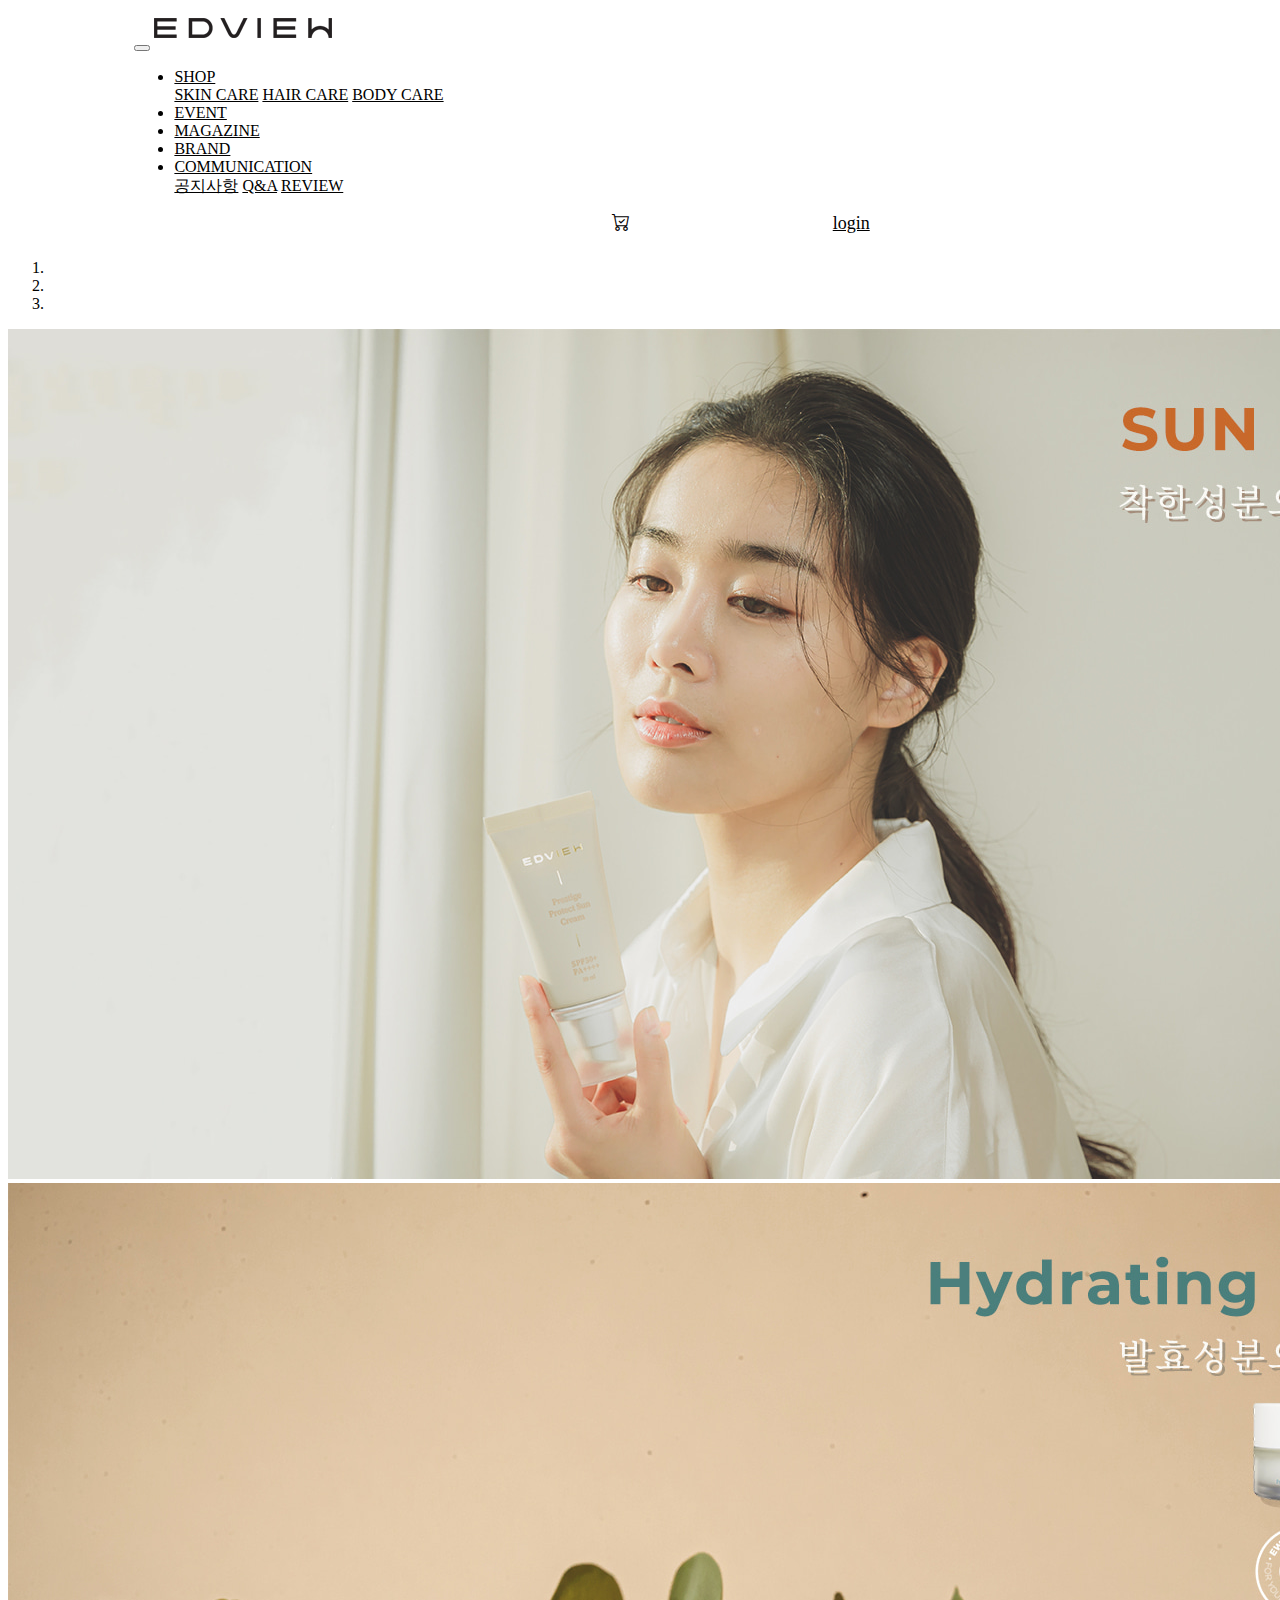
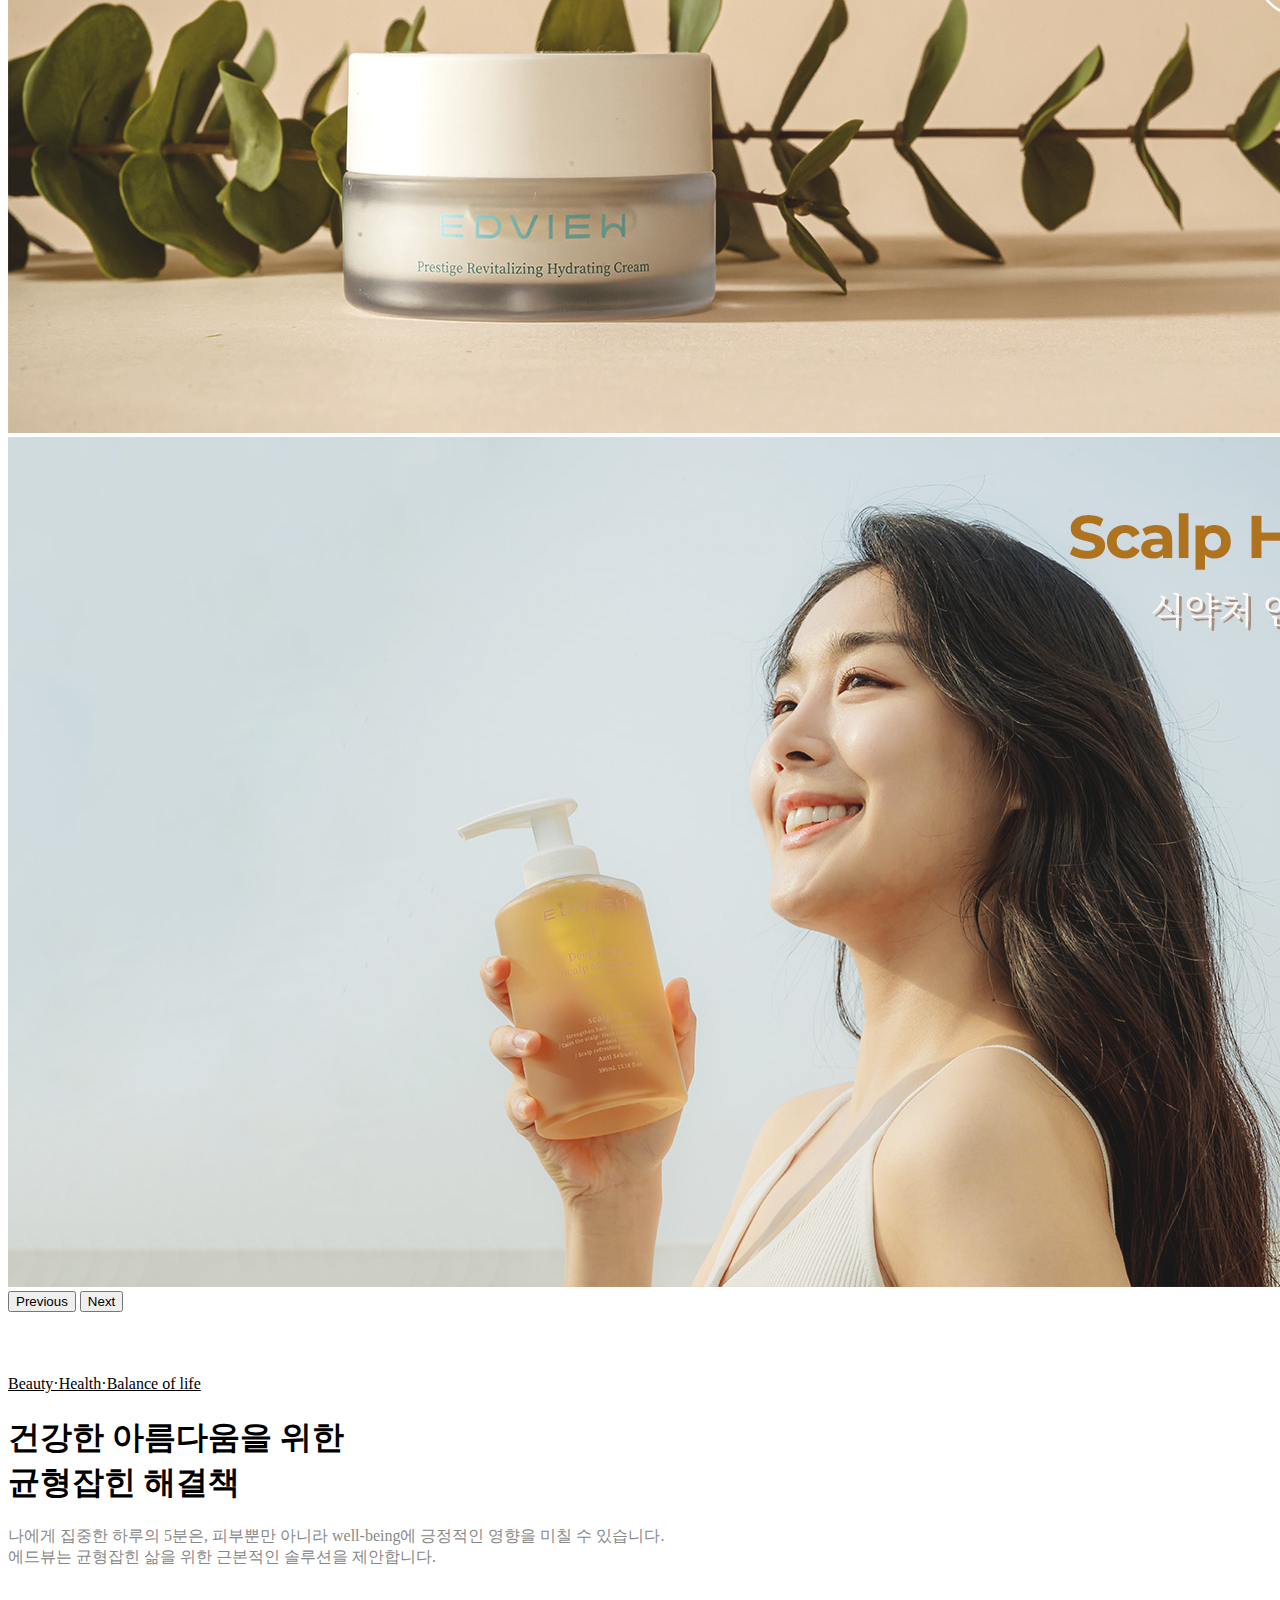
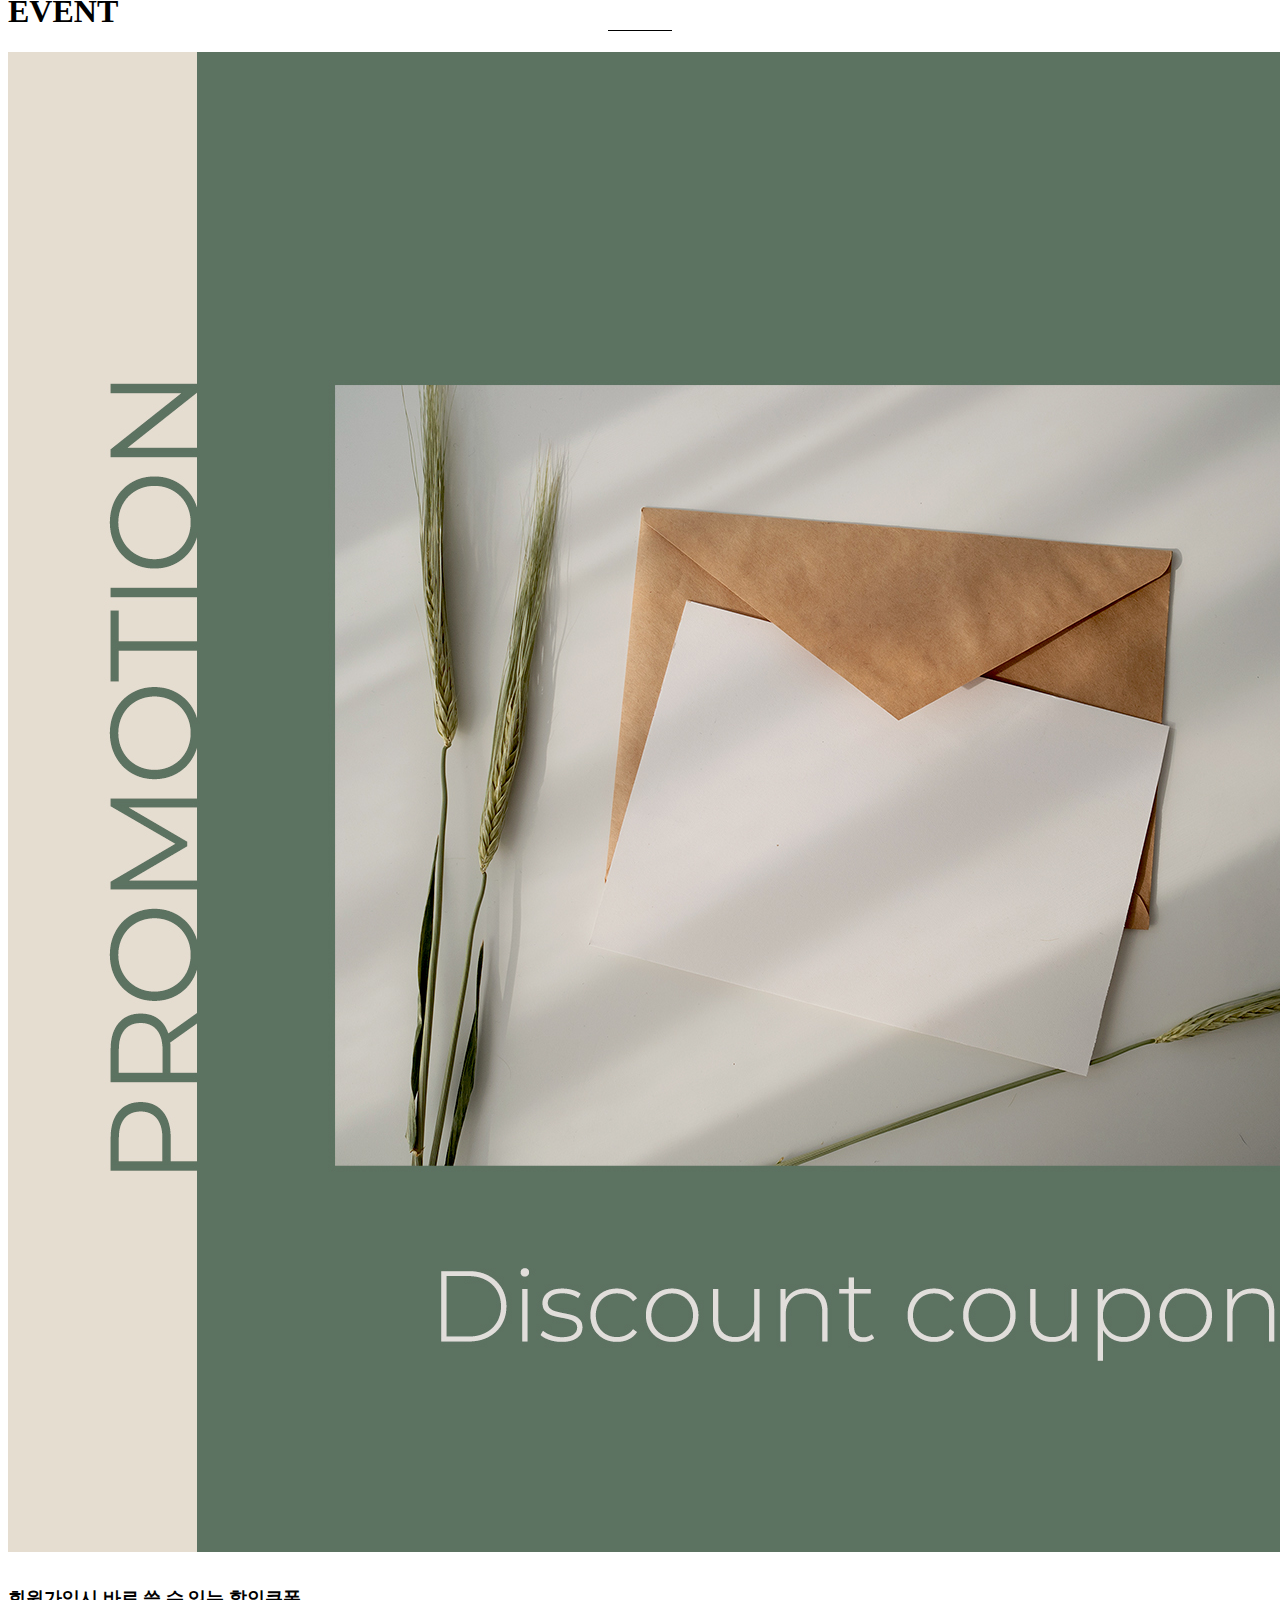
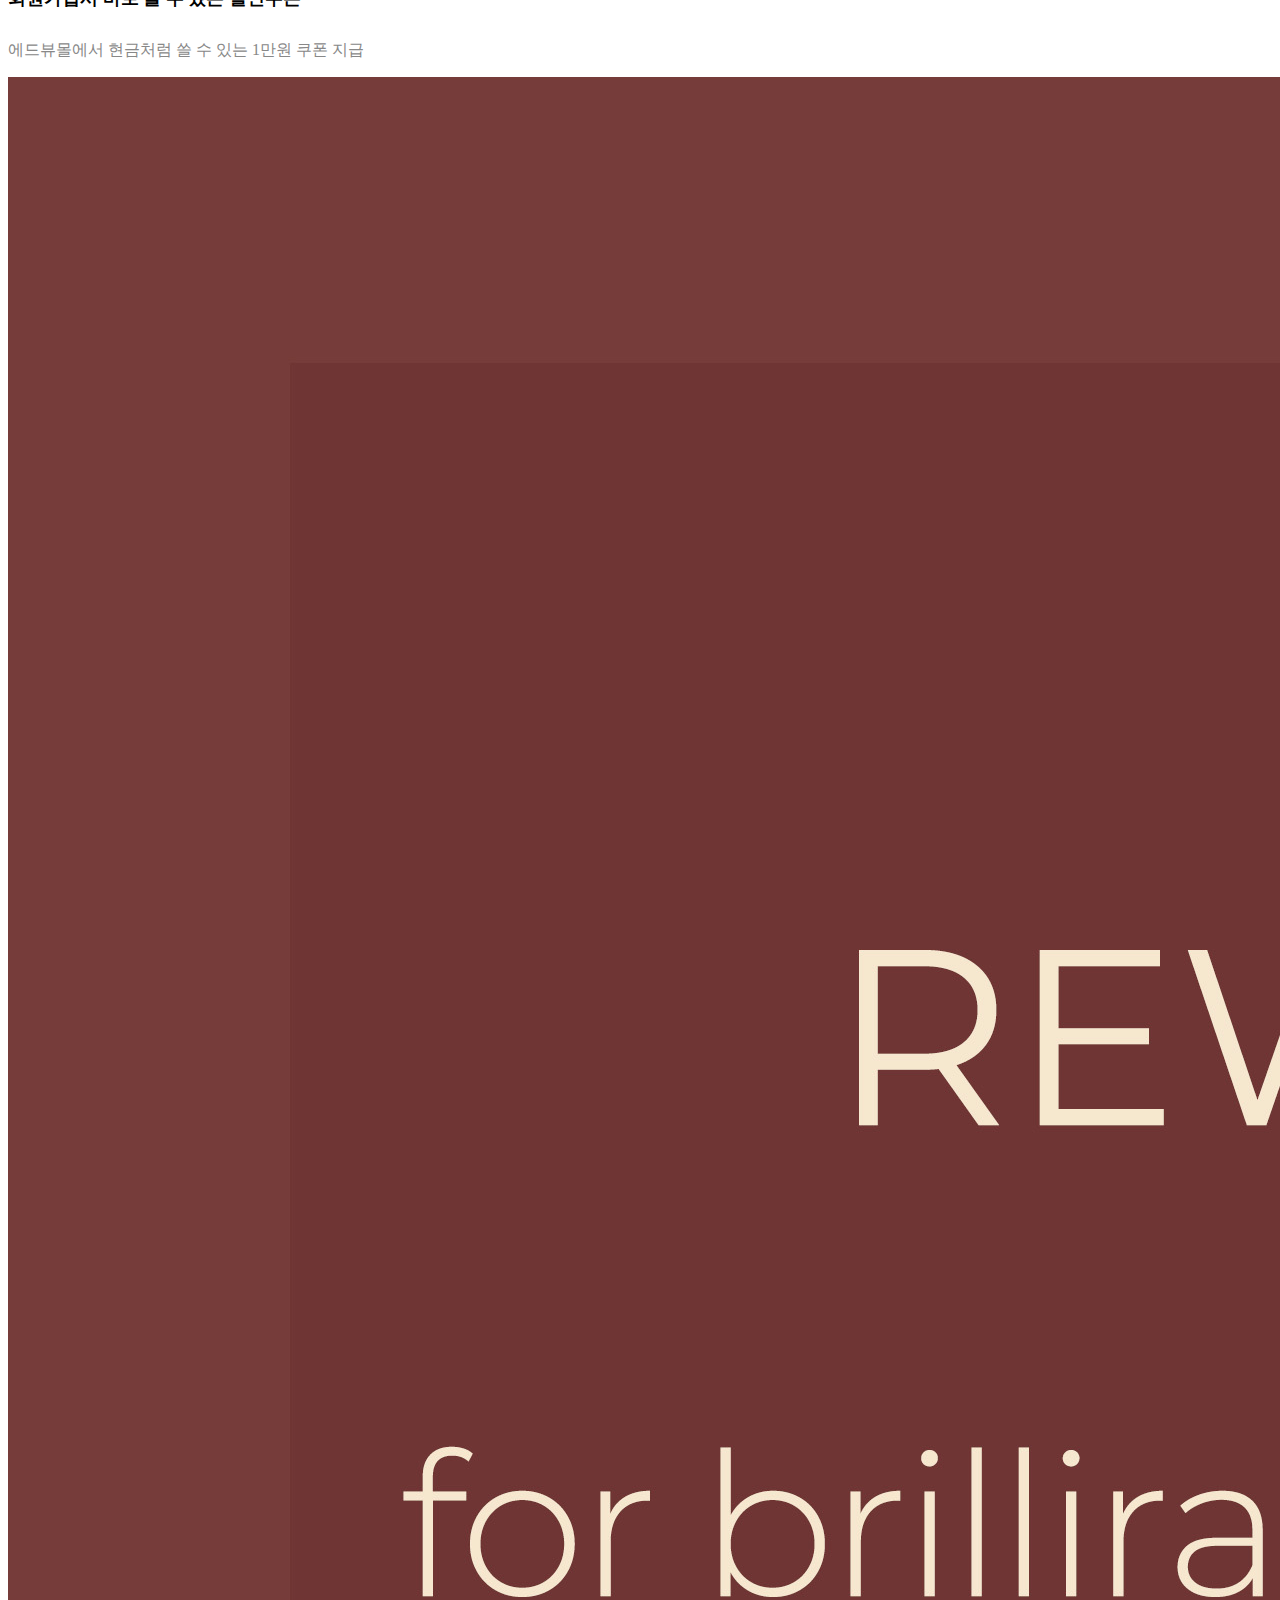
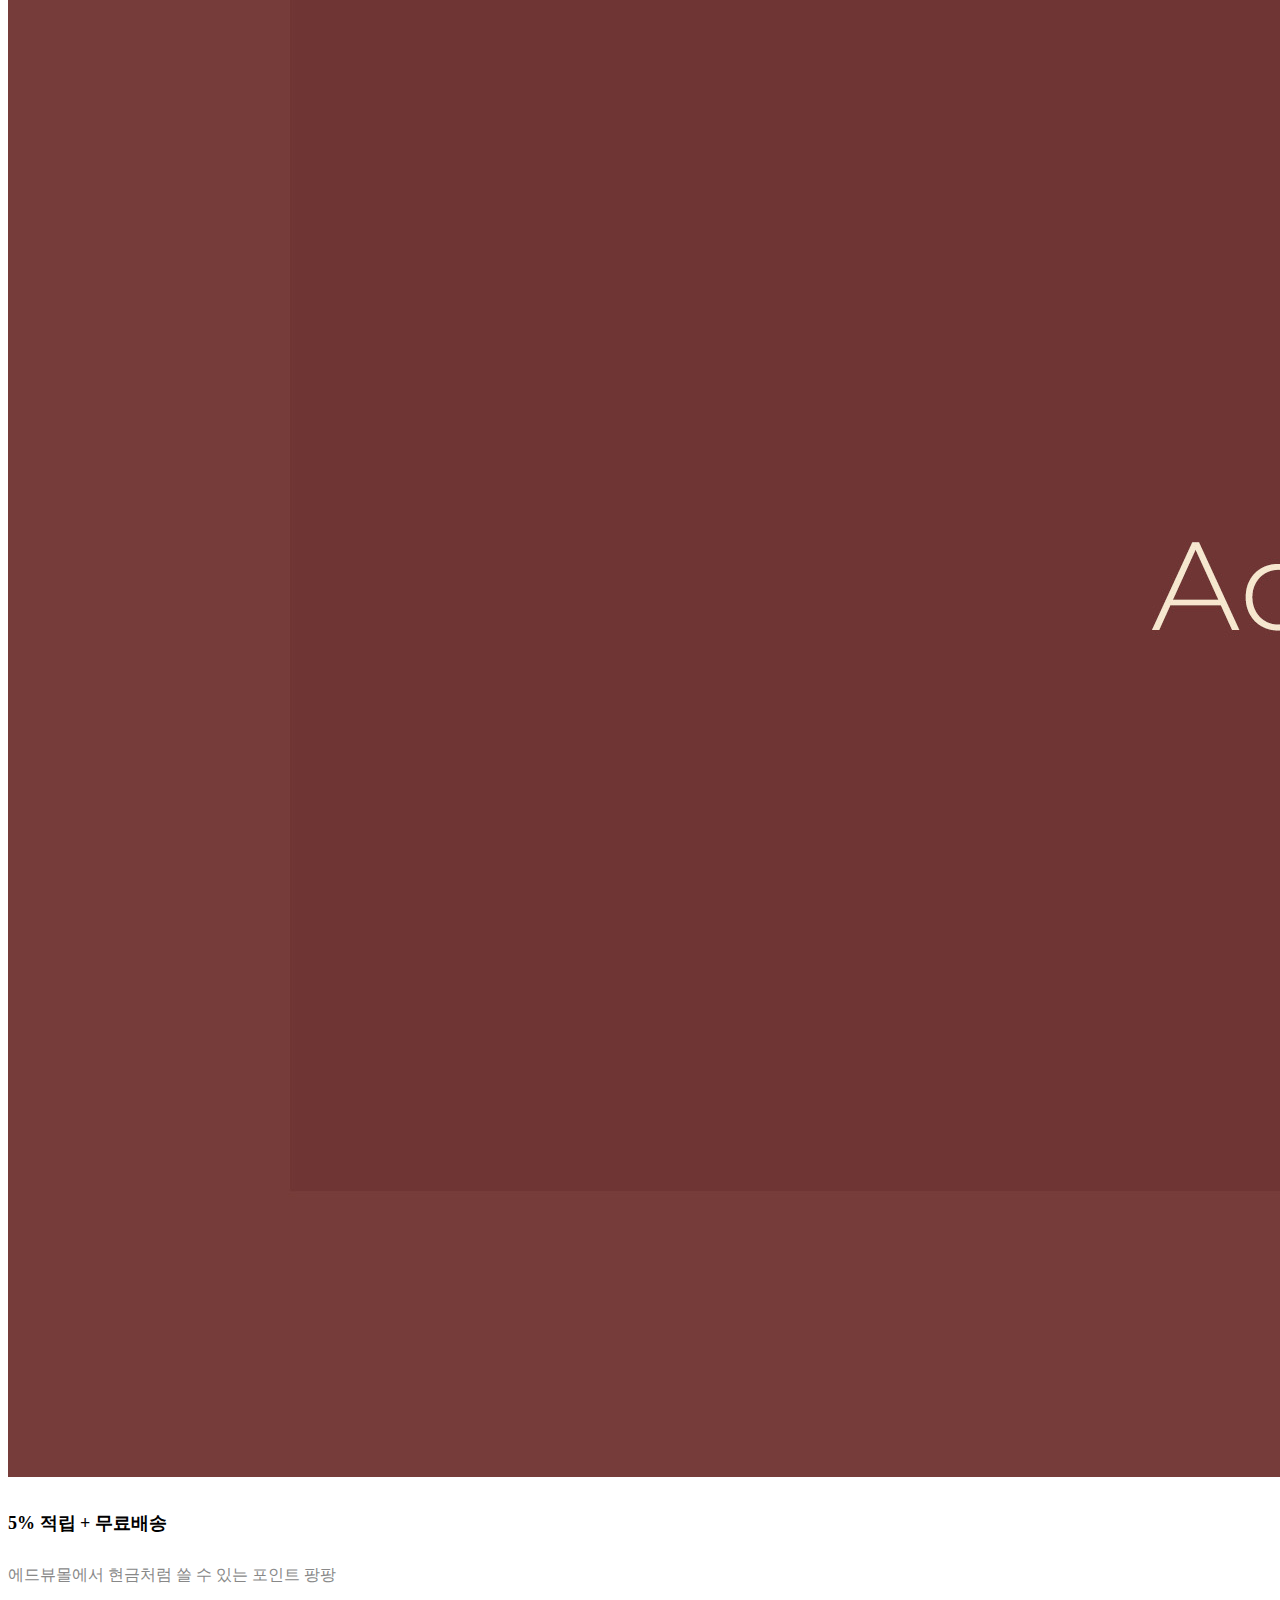
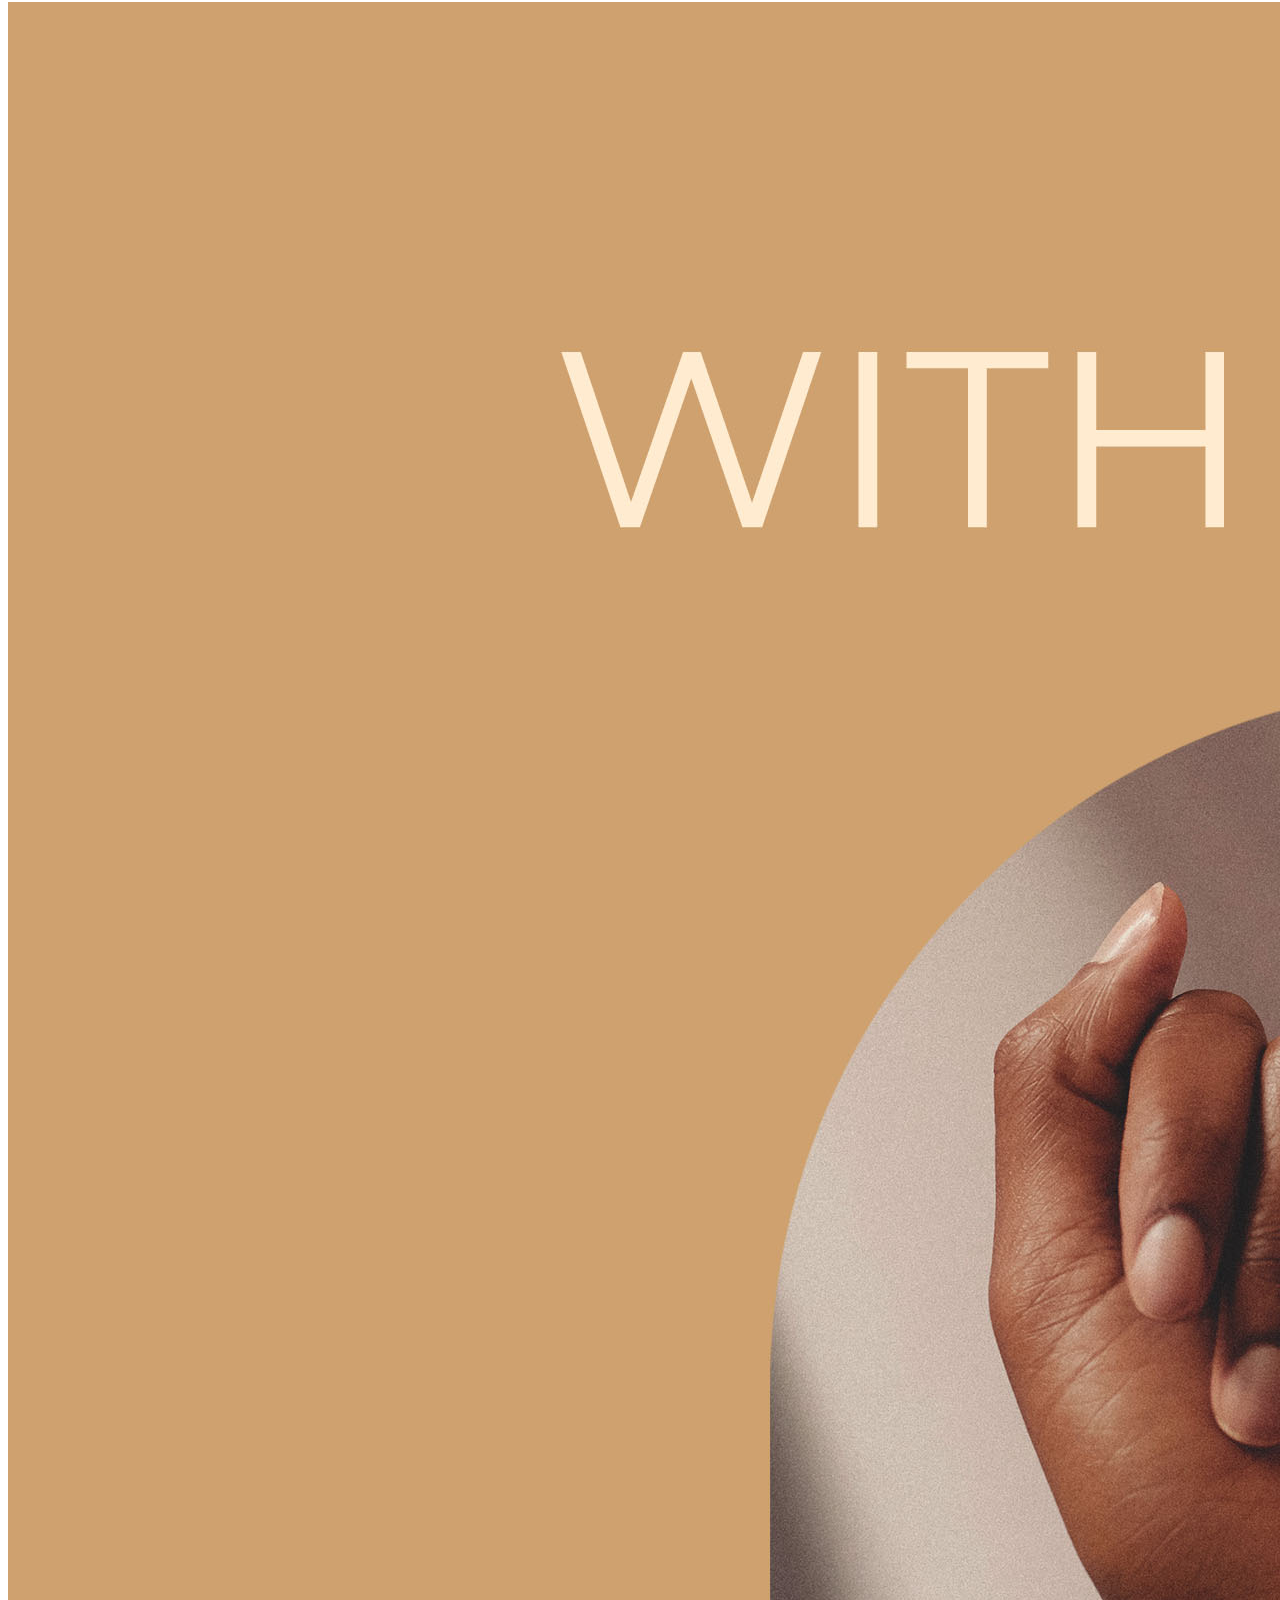
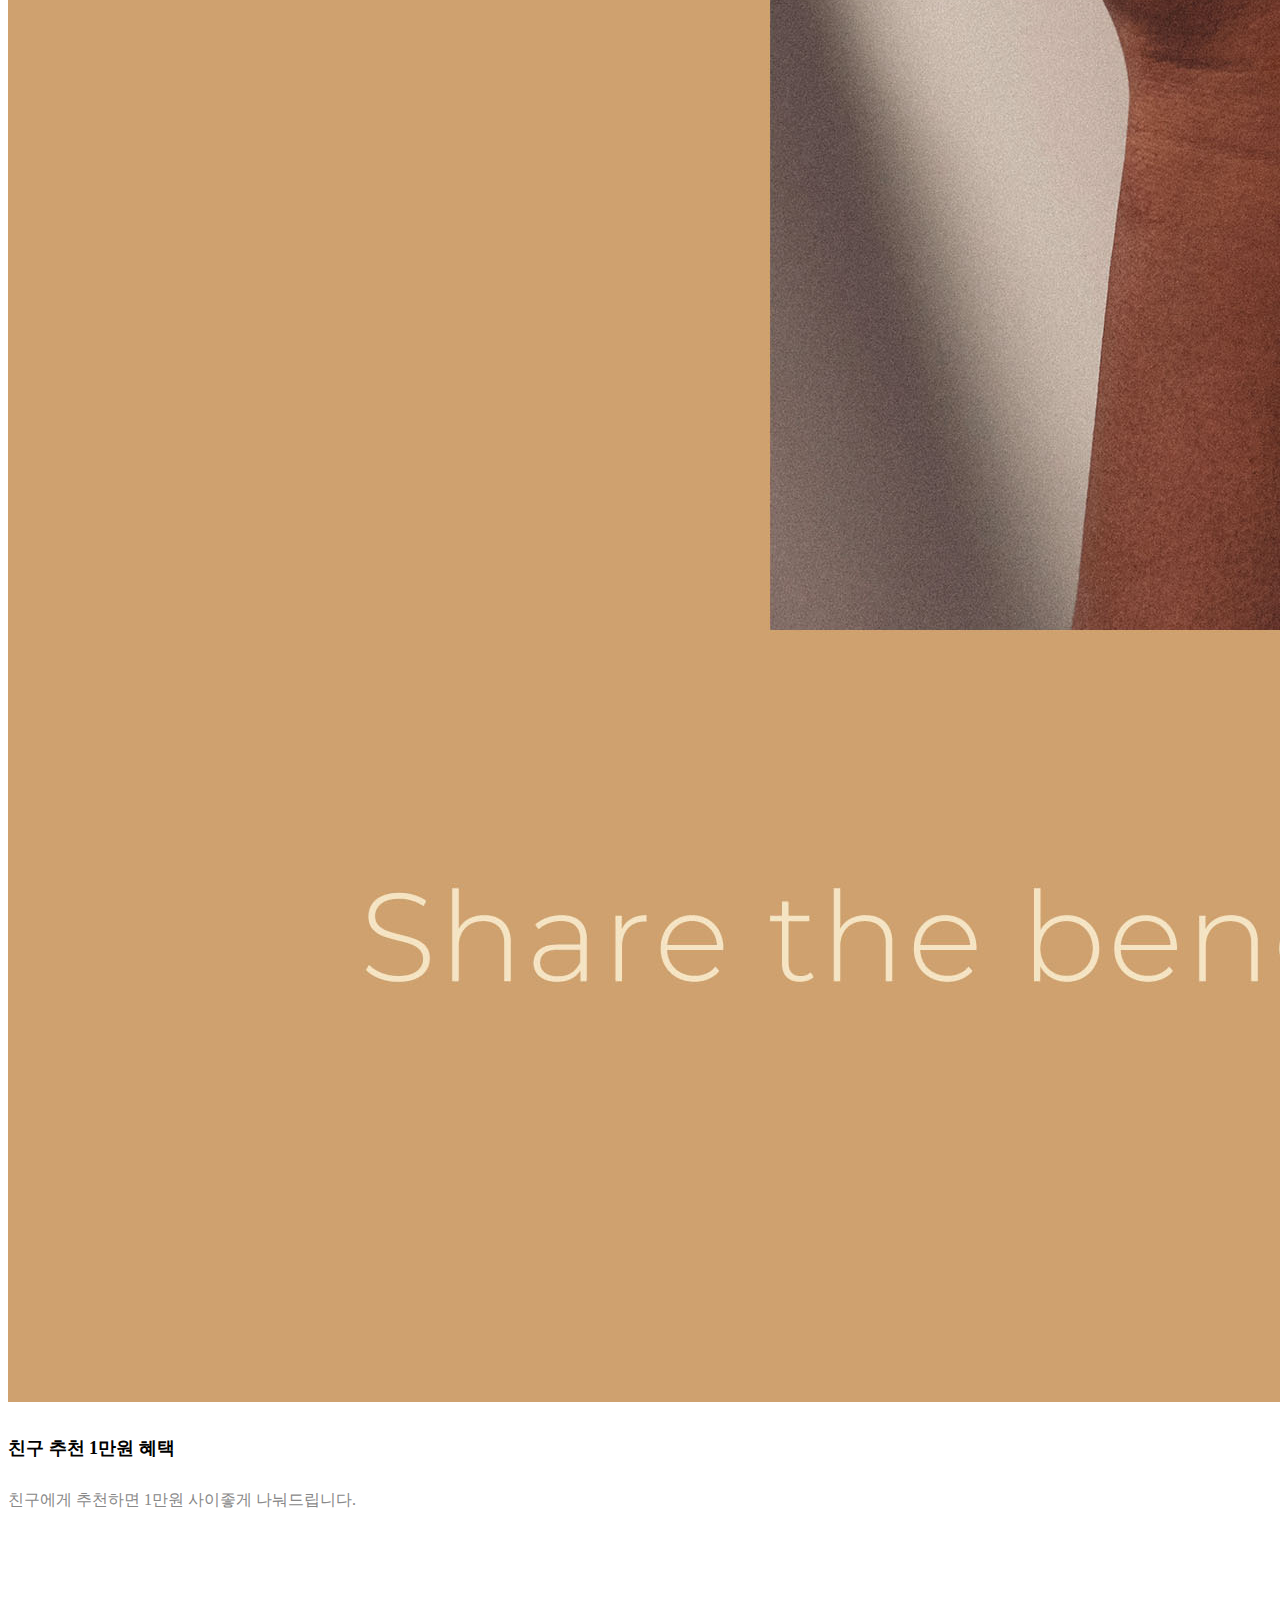
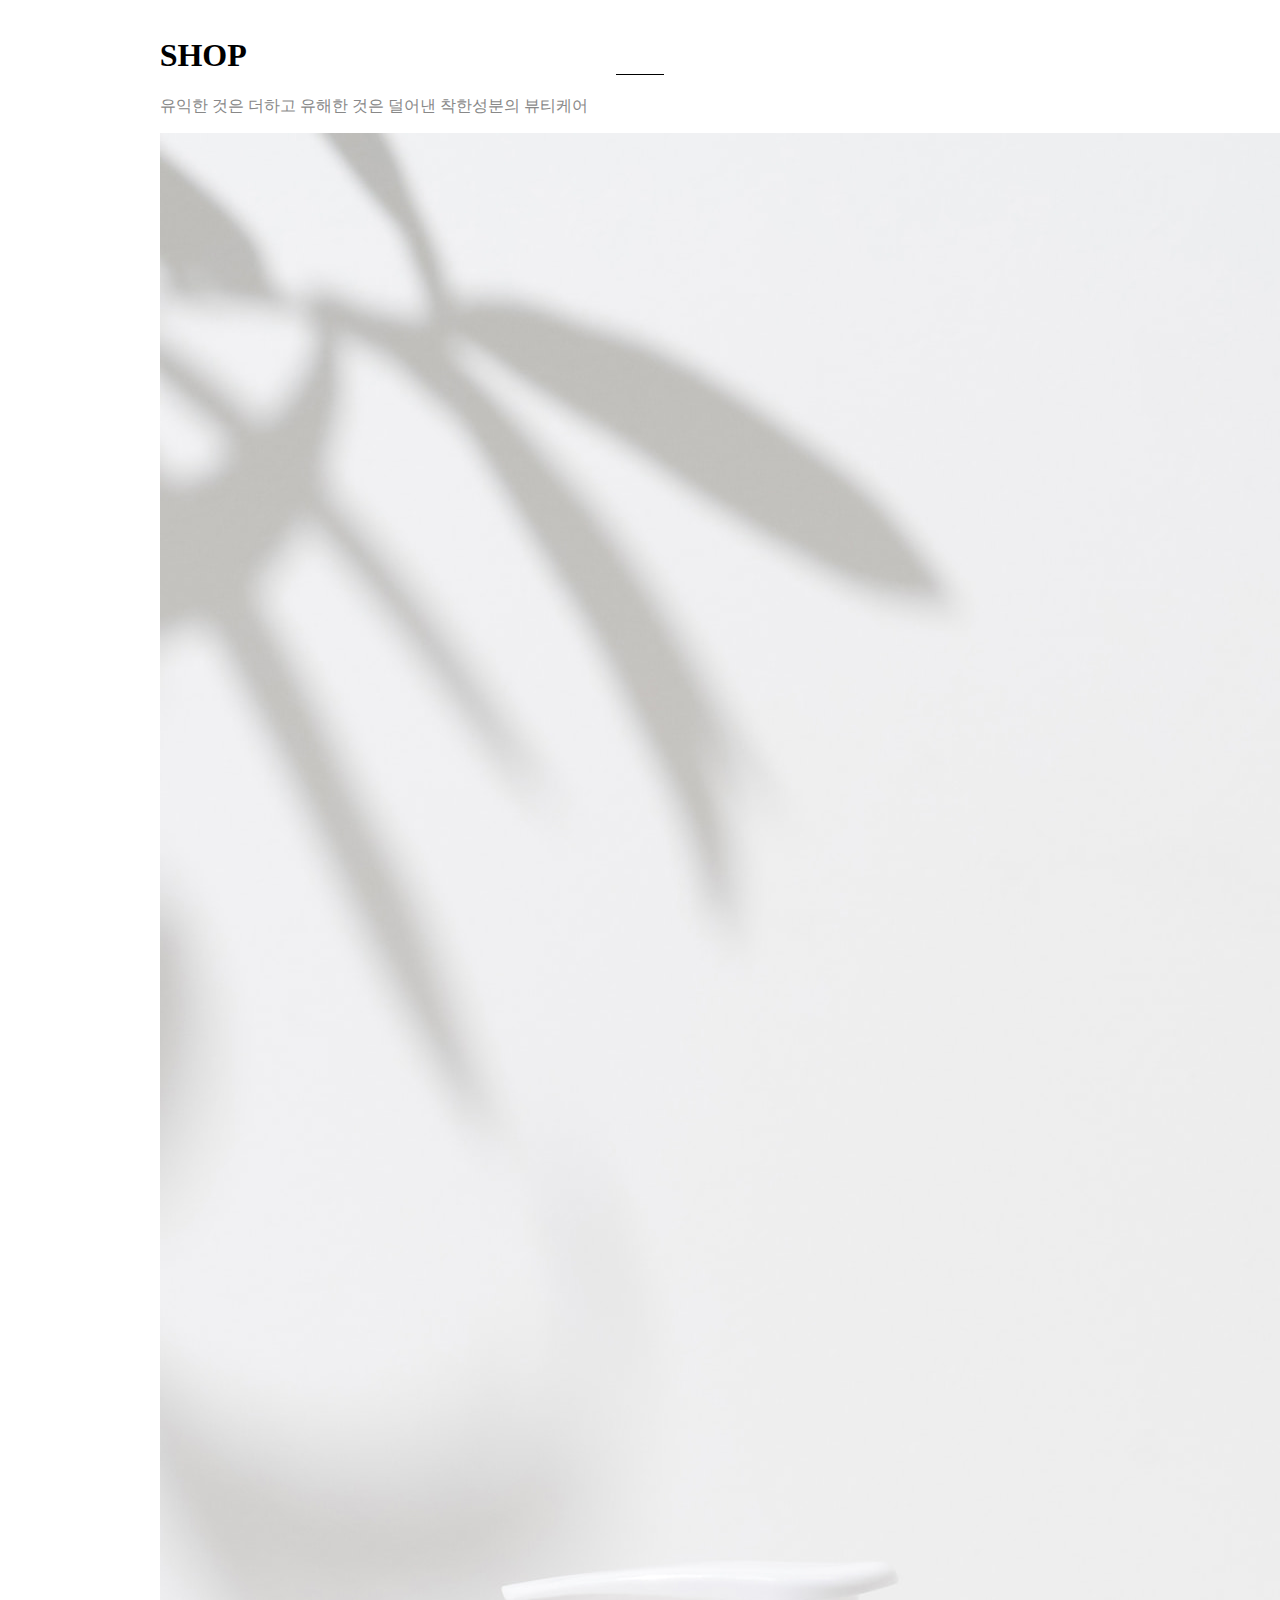
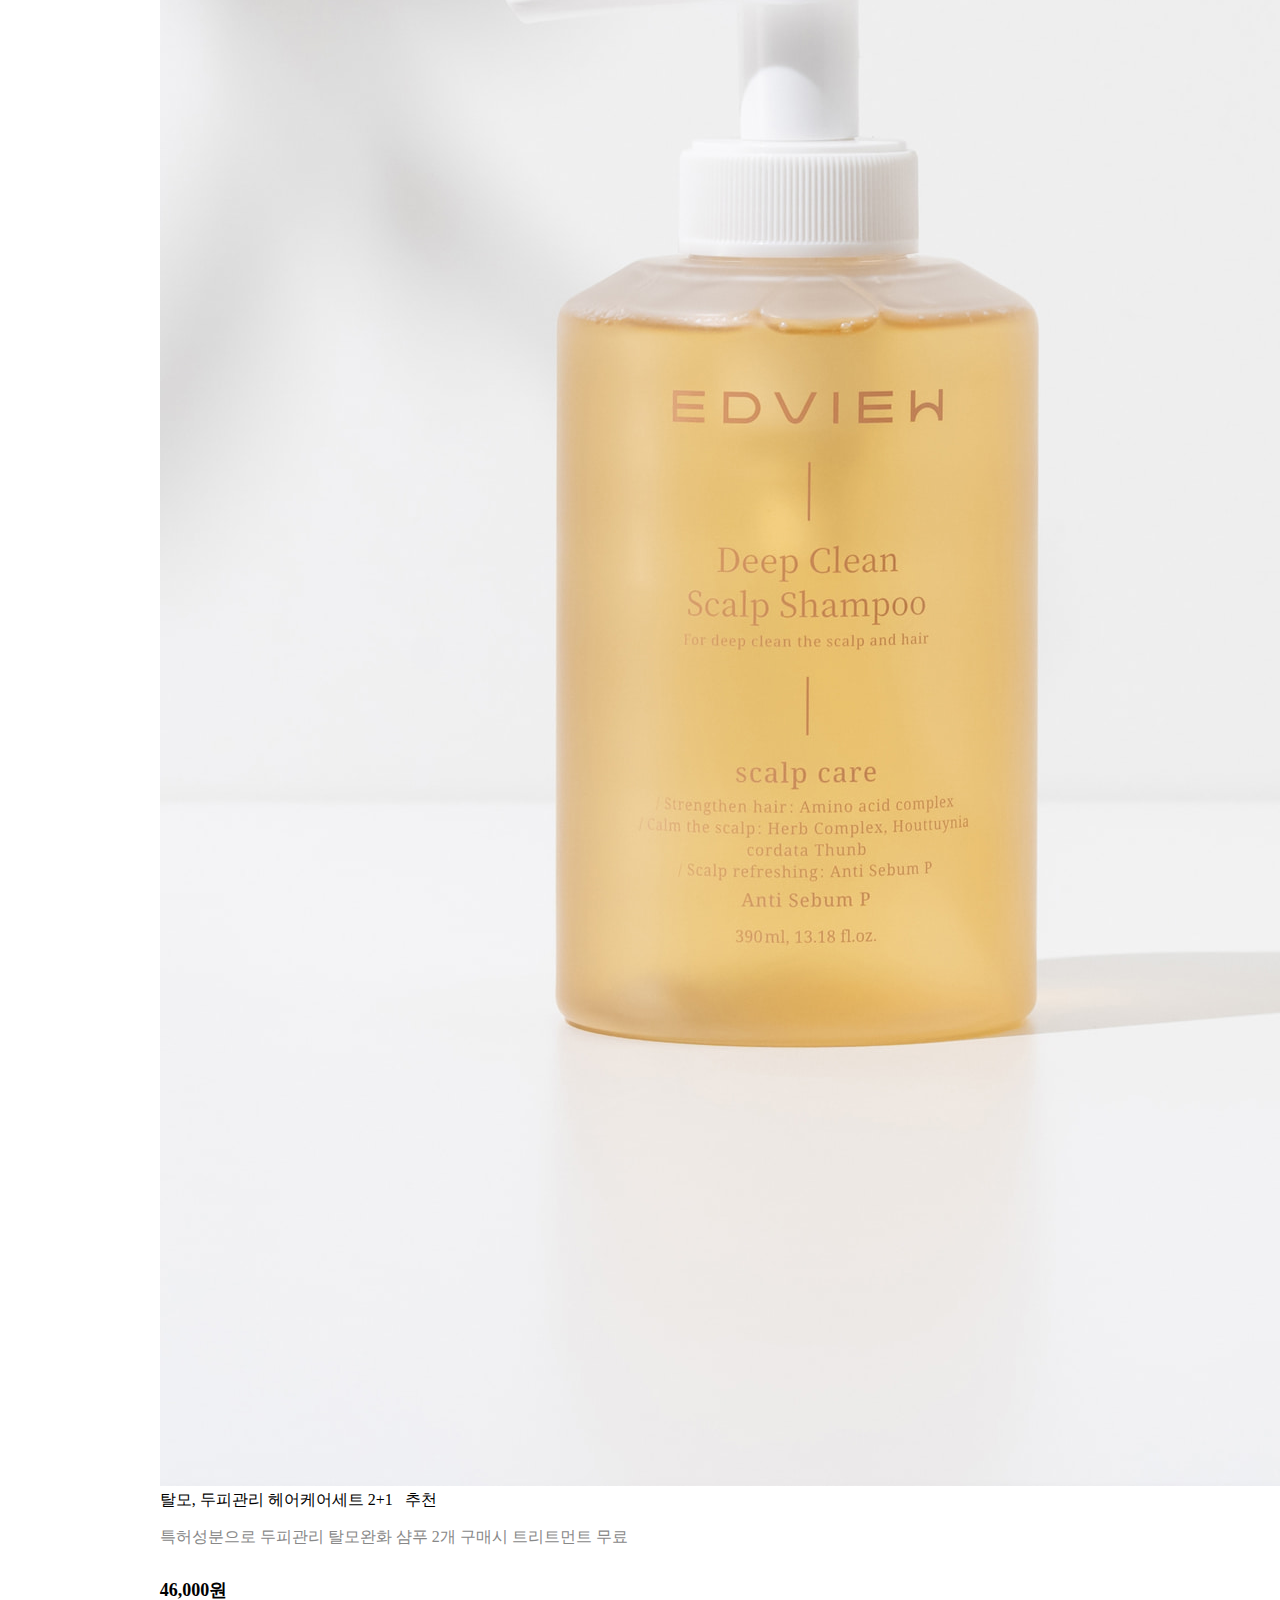
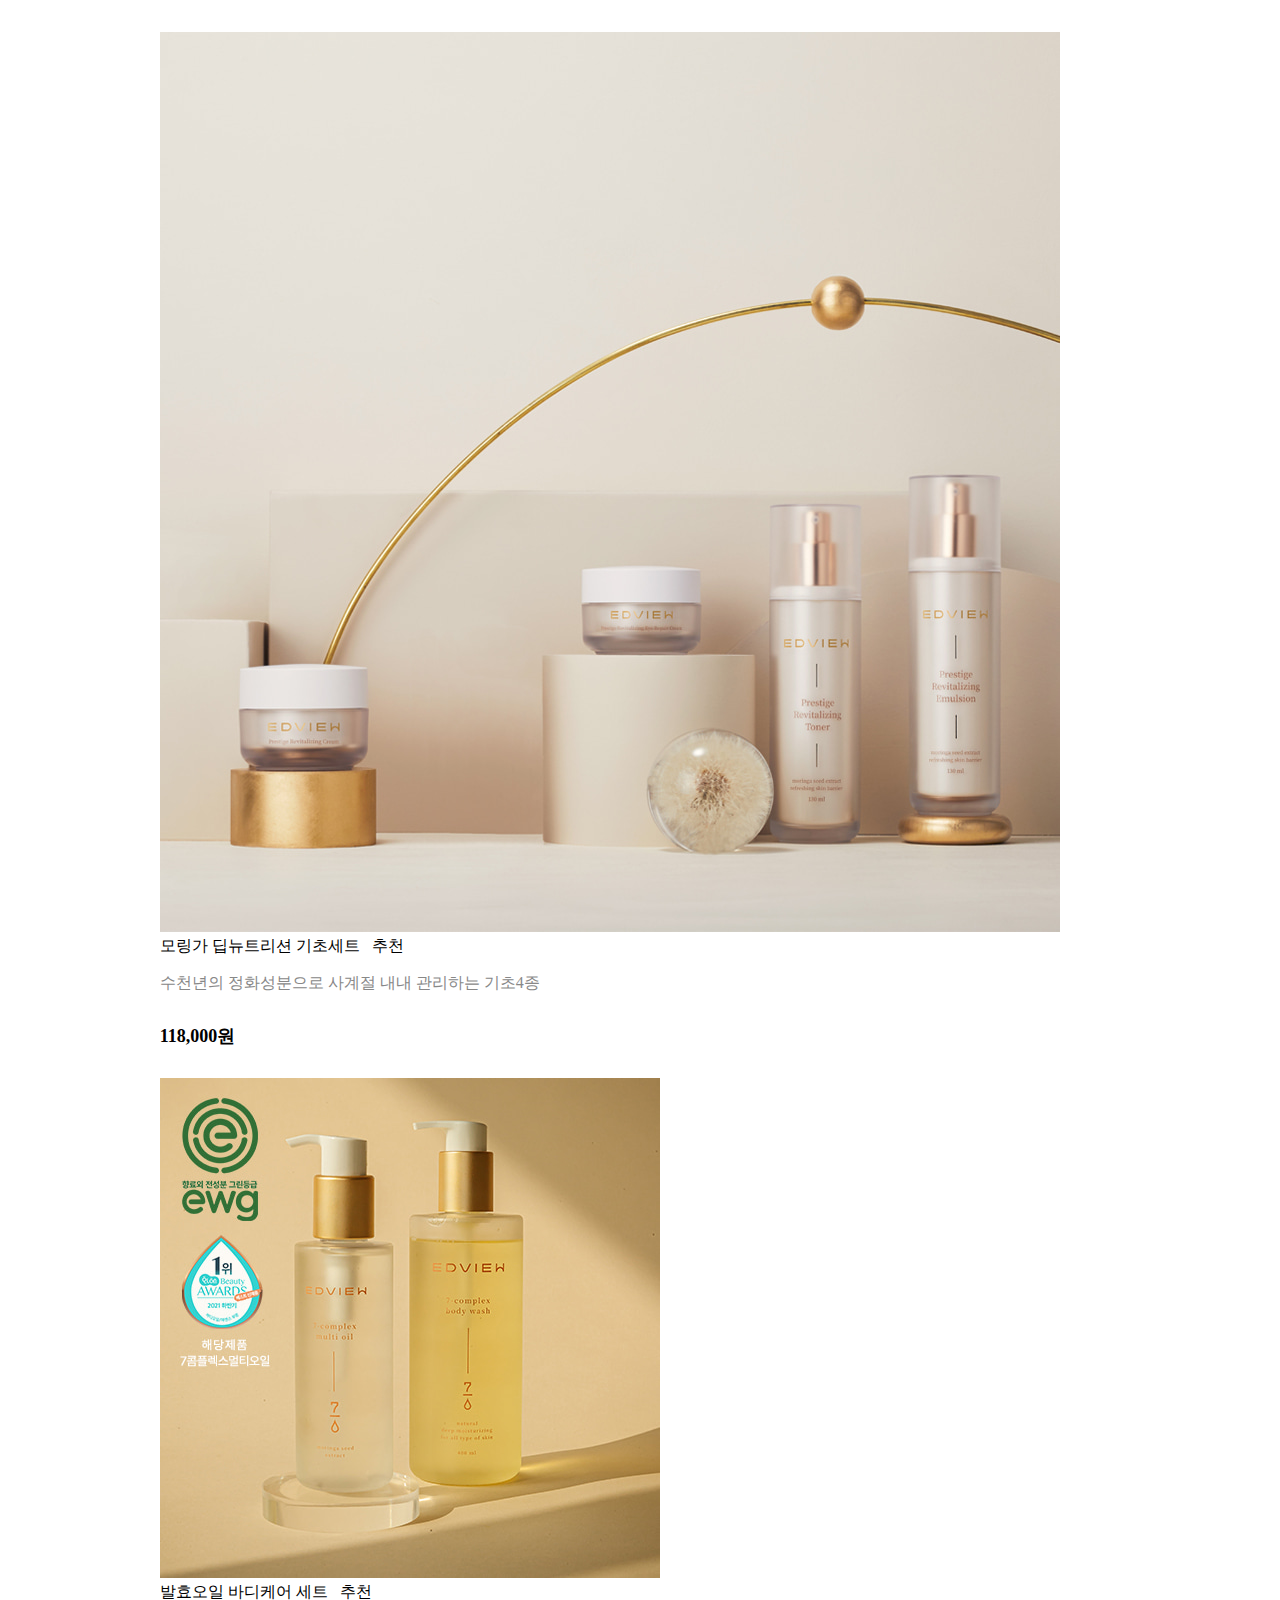
<file: index.html>
<!DOCTYPE html>
<html lang="ko">
  <head>
    <title>edview</title>
    <meta charset="utf-8">
    <meta name="viewport" content="width=device-width, initial-scale=1, shrink-to-fit=no">
    <!-- bootstrap css code -->
    <link rel="stylesheet" href="https://cdn.jsdelivr.net/npm/bootstrap@4.6.1/dist/css/bootstrap.min.css" integrity="sha384-zCbKRCUGaJDkqS1kPbPd7TveP5iyJE0EjAuZQTgFLD2ylzuqKfdKlfG/eSrtxUkn" crossorigin="anonymous">
    <link rel="stylesheet" href="https://cdn.jsdelivr.net/npm/bootstrap-icons@1.8.2/font/bootstrap-icons.css">
    <link rel="stylesheet" href="./css/customize.css">
  </head>
  <body>
    <!-- 헤더 영역 -->
    <header id="header">
      <div class="container-fluid">
        <nav class="navbar navbar-expand-lg navbar-light fixed-top bg-white">
          <button class="navbar-toggler" type="button" data-toggle="collapse" data-target="#navbarsExample09" aria-controls="navbarsExample09" aria-expanded="false" aria-label="Toggle navigation">
            <span class="navbar-toggler-icon"></span>
          </button>
          <a class="navbar-brand" href="#"><img src="./img/logo.png" alt="logo"></a>
          <div class="collapse navbar-collapse justify-content-md-center" id="navbarsExample09">
            <ul class="navbar-nav">
              <li class="nav-item dropdown">
                <a class="nav-link dropdown-toggle" href="#" id="dropdown09" data-toggle="dropdown" aria-expanded="false">SHOP</a>
                <div class="dropdown-menu" aria-labelledby="dropdown09">
                  <a class="dropdown-item" href="./shop/skin.html">SKIN CARE</a>
                  <a class="dropdown-item" href="#">HAIR CARE</a>
                  <a class="dropdown-item" href="#">BODY CARE</a>
                </div>
              </li>
              <li class="nav-item">
                <a class="nav-link" href="#">EVENT</a>
              </li>
              <li class="nav-item">
                <a class="nav-link" href="#">MAGAZINE</a>
              </li>
              <li class="nav-item">
                <a class="nav-link" href="#">BRAND</a>
              </li>
              <li class="nav-item dropdown">
                <a class="nav-link dropdown-toggle" href="#" id="dropdown09" data-toggle="dropdown" aria-expanded="false">COMMUNICATION</a>
                <div class="dropdown-menu" aria-labelledby="dropdown09">
                  <a class="dropdown-item" href="#">공지사항</a>
                  <a class="dropdown-item" href="#">Q&A</a>
                  <a class="dropdown-item" href="#">REVIEW</a>
                </div>
              </li>
            </ul>
          </div>
          <div class="right-box">
            <a href="#" class="nav-cart"><i class="bi bi-cart-check"></i></a>
            <a class="nav-login" href="#">login</a>
          </div>
        </nav>
      </div>
    </header>
    <!-- 메인 영역 -->
    <main id="main">
      <!-- 메인 배너 -->
      <div class="container-fluid banner">
        <div class="row">
          <div class="col">
            <div id="myCarousel" class="carousel slide" data-ride="carousel">
              <ol class="carousel-indicators">
                <li data-target="#myCarousel" data-slide-to="0" class="active"></li>
                <li data-target="#myCarousel" data-slide-to="1"></li>
                <li data-target="#myCarousel" data-slide-to="2"></li>
              </ol>
              <div class="carousel-inner">
                <div class="carousel-item active">
                  <img src="./img/main/banner01.jpg" class="img-fluid" alt="banner01">
                </div>
                <div class="carousel-item">
                  <img src="./img/main/banner02.jpg" class="img-fluid" alt="banner02">
                </div>
                <div class="carousel-item">
                  <img src="./img/main/banner03.jpg" class="img-fluid" alt="banner03">
                </div>
              </div>
              <button class="carousel-control-prev" type="button" data-target="#myCarousel" data-slide="prev">
                <span class="carousel-control-prev-icon" aria-hidden="true"></span>
                <span class="sr-only">Previous</span>
              </button>
              <button class="carousel-control-next" type="button" data-target="#myCarousel" data-slide="next">
                <span class="carousel-control-next-icon" aria-hidden="true"></span>
                <span class="sr-only">Next</span>
              </button>
            </div>
          </div>
          <!-- jumbotron -->
          <div class="container-fluid jumb">
            <div class="row">
              <div class="col">
                <div class="jumbotron rounded">
                  <div class="col-md-12 px-0">
                    <p class="lead mb-3 text-center"><a href="#" class="font-weight-bold">Beauty&middot;Health&middot;Balance of life</a></p>
                    <h1 class="display-5 text-center mt-4">건강한 아름다움을 위한<br>균형잡힌 해결책</h1>
                    <p class="lead text-center gray mt-4">나에게 집중한 하루의 5분은, 피부뿐만 아니라 well-being에 긍정적인 영향을 미칠 수 있습니다.<br>에드뷰는 균형잡힌 삶을 위한 근본적인 솔루션을 제안합니다.</p>
                  </div>
                </div>
              </div>
            </div>
          </div>
          <!-- event -->
          <div class="container-fluid event">
            <h1 class="text-center font-weight-light mb-5 pb-2">EVENT</h1>
            <div class="row mx-5">
              <div class="col-md-4 col-sm-12 px-0">
                <div class="card">
                  <img src="./img/sec1/promotion.jpg" class="card-img-top" alt="promotion">
                  <div class="card-body">
                    <h5 class="card-title text-center">회원가입시 바로 쓸 수 있는 할인쿠폰</h5>
                    <p class="card-text text-center small gray">에드뷰몰에서 현금처럼 쓸 수 있는 1만원 쿠폰 지급</p>
                  </div>
                </div>
              </div>
              <div class="col-md-4 col-sm-12 px-0">
                <div class="card">
                  <img src="./img/sec1/rewards.jpg" class="card-img-top" alt="rewards">
                  <div class="card-body">
                    <h5 class="card-title text-center">5% 적립 + 무료배송</h5>
                    <p class="card-text text-center small gray">에드뷰몰에서 현금처럼 쓸 수 있는 포인트 팡팡</p>
                  </div>
                </div>
              </div>
              <div class="col-md-4 col-sm-12 px-0">
                <div class="card">
                  <img src="./img/sec1/with_friends.jpg" class="card-img-top" alt="with_friends">
                  <div class="card-body">
                    <h5 class="card-title text-center">친구 추천 1만원 혜택</h5>
                    <p class="card-text text-center small gray">친구에게 추천하면 1만원 사이좋게 나눠드립니다.</p>
                  </div>
                </div>
              </div>
            </div>
          </div>
          <!-- shop -->
          <div class="container-fluid shop">
            <h1 class="text-center font-weight-light pb-3">SHOP</h1>
            <p class="text-center small gray mt-3 mb-5">유익한 것은 더하고 유해한 것은 덜어낸 착한성분의 뷰티케어</p>
            <div class="row">
              <div class="col-lg-4 col-md-6 col-sm-6 mb-5">
                <div class="card">
                  <img src="./img/sec2/product01.jpg" class="card-img-top" alt="product01">
                  <div class="card-header text-center">탈모, 두피관리 헤어케어세트 2+1&nbsp;&nbsp;&nbsp;<span class="badge badge-danger">추천</span></div>
                  <div class="card-body">
                    <p class="card-text text-center small gray">특허성분으로 두피관리 탈모완화 샴푸 2개 구매시 트리트먼트 무료</p>
                    <h5 class="card-title text-center font-weight-bold">46,000원</h5>
                  </div>
                </div>
              </div>
              <div class="col-lg-4 col-md-6 col-sm-6 mb-5">
                <div class="card">
                  <img src="./img/sec2/product02.jpg" class="card-img-top" alt="product02">
                  <div class="card-header text-center">모링가 딥뉴트리션 기초세트&nbsp;&nbsp;&nbsp;<span class="badge badge-danger">추천</span></div>
                  <div class="card-body">
                    <p class="card-text text-center small gray">수천년의 정화성분으로 사계절 내내 관리하는 기초4종</p>
                    <h5 class="card-title text-center font-weight-bold">118,000원</h5>
                  </div>
                </div>
              </div>
              <div class="col-lg-4 col-md-6 col-sm-6 mb-5">
                <div class="card">
                  <img src="./img/sec2/product03.jpg" class="card-img-top" alt="product03">
                  <div class="card-header text-center">발효오일 바디케어 세트&nbsp;&nbsp;&nbsp;<span class="badge badge-danger">추천</span></div>
                  <div class="card-body">
                    <p class="card-text text-center small gray">7 콤플렉스 식물오일에서 찾은 끈적임 없는 촉촉한 바디오일 & 바디워시</p>
                    <h5 class="card-title text-center font-weight-bold">59,000원</h5>
                  </div>
                </div>
              </div>
              <div class="col-lg-4 col-md-6 col-sm-6 mb-5">
                <div class="card">
                  <img src="./img/sec2/product04.jpg" class="card-img-top" alt="product04">
                  <div class="card-header text-center">탈모,두피관리 헤어케어세트&nbsp;&nbsp;&nbsp;<span class="badge badge-danger">추천</span></div>
                  <div class="card-body">
                    <p class="card-text text-center small gray">특허성분으로 두피관리 탈모완화 샴푸 & 트리트먼트</p>
                    <h5 class="card-title text-center font-weight-bold">42,000원</h5>
                  </div>
                </div>
              </div>
              <div class="col-lg-4 col-md-6 col-sm-6 mb-5">
                <div class="card">
                  <img src="./img/sec2/product05.jpg" class="card-img-top" alt="product05">
                  <div class="card-header text-center">에드뷰 모링가 발효 토너&nbsp;&nbsp;&nbsp;<span class="badge badge-danger">추천</span></div>
                  <div class="card-body">
                    <p class="card-text text-center small gray">기적의 나무, 천연정수기 모링가 톤업 보습토너</p>
                    <h5 class="card-title text-center font-weight-bold">28,000원</h5>
                  </div>
                </div>
              </div>
              <div class="col-lg-4 col-md-6 col-sm-6 mb-5">
                <div class="card">
                  <img src="./img/sec2/product06.jpg" class="card-img-top" alt="product06">
                  <div class="card-header text-center">에드뷰 모링가 발효 에멀전&nbsp;&nbsp;&nbsp;<span class="badge badge-danger">추천</span></div>
                  <div class="card-body">
                    <p class="card-text text-center small gray">수천년의 정화나무 모링가, 자연유래 성분으로 광채케어</p>
                    <h5 class="card-title text-center font-weight-bold">33,000원</h5>
                  </div>
                </div>
              </div>
            </div>
          </div>
          <!-- brand -->
          <div class="container-fluid brand">
            <h1 class="text-center font-weight-light text-white pt-5 pb-3">BRAND</h1>
            <div class="row my-5 bg">
              <div class="col-md-12">
                <div class="row mb-4">
                  <div class="col-lg-6 col-md-12 col-sm-12">
                    <img src="./img/sec3/img.jpg" class="img-fluid" alt="brand-image">
                  </div>
                  <div class="col-lg-6 col-md-12 col-sm-12 px-5 py-5 bg-white">
                    <h3 class="my-4">당신의 아름다움을 지키세요</h3>
                    <p class="card-text mt-4 mb-5 gray line">에드뷰는 삶의 균형을 유지하고<br>건강한 아름다움을 지키기 위해<br>좋은 원료와 친환경 가치를 우선으로 삼고 있습니다.</p>
                    <a href="#" class="stretched-link border px-4 py-2">STORY →</a>
                  </div>
                </div>
              </div>
            </div>
          </div>
          <!-- magazine -->
          <div class="container-fluid magazine mb-5">
            <h1 class="text-center font-weight-light pb-3">MAGAZINE</h1>
            <div class="row pt-5 my-5">
              <div class="col-lg-3 col-md-6 col-sm-6">
                <div class="card">
                  <img src="./img/sec4/img01.jpeg" class="card-img-top" alt="모링가 화장품">
                  <div class="card-header text-center mt-3">수천년 정화성분 모링가 화장품</div>
                  <div class="card-body mb-3">
                    <p class="card-text text-center gray small">1년 내내 피부정화하기, 영양 X 퓨리파잉 X 윤광케어에드뷰 딥뉴트리션 기초케어</p>
                    <p class="card-text text-center tomato">★★★★★</p>
                  </div>
                </div>
              </div>
              <div class="col-lg-3 col-md-6 col-sm-6">
                <div class="card">
                  <img src="./img/sec4/img02.jpeg" class="card-img-top" alt="무기자차 선크림">
                  <div class="card-header text-center mt-3">흡수시키지 않는 무기자차 선크림</div>
                  <div class="card-body mb-3">
                    <p class="card-text text-center gray small">피부엔 순하게 태양엔 강하게 + 미백 주름개선 기능까지 SPF50+ PA++++</p>
                    <p class="card-text text-center tomato">★★★★★</p>
                  </div>
                </div>
              </div>
              <div class="col-lg-3 col-md-6 col-sm-6">
                <div class="card">
                  <img src="./img/sec4/img03.jpg" class="card-img-top" alt="팩앤클렌저">
                  <div class="card-header text-center mt-3">슈퍼파워 투웨이 팩앤클렌저</div>
                  <div class="card-body mb-3">
                    <p class="card-text text-center gray small">깊은 모공은 멀티폼으로, 흡착세정은 클레이팩으로 더욱 완벽한 세안법</p>
                    <p class="card-text text-center tomato">★★★★★</p>
                  </div>
                </div>
              </div>
              <div class="col-lg-3 col-md-6 col-sm-6">
                <div class="card">
                  <img src="./img/sec4/img04.jpeg" class="card-img-top" alt="멀티오일">
                  <div class="card-header text-center mt-3">멀티오일로 바디리프팅</div>
                  <div class="card-body mb-3">
                    <p class="card-text text-center gray small">특허성분 7발효오일로 피부탄력 유지하기 | 더욱 스마트한 멀티오일 케어팁</p>
                    <p class="card-text text-center tomato">★★★★★</p>
                  </div>
                </div>
              </div>
            </div>
            <div class="row mb-5 bg-white">
              <div class="col text-center">
                <button type="button" class="btn btn-link border text-dark text-center px-4 py-2 ">MORE+</button>
              </div>
            </div>
          </div>
        </div>
      </div>
    </main>
    <!-- 푸터 영역 -->
    <footer id="footer">
      <div class="container-fluid border-top mt-4">
        <div class="row">
          <div class="col-lg-3 col-md-12 col-sm-12 mt-5">
            <img src="./img/logo.png" alt="logo">
          </div>
          <div class="col-lg-6 col-md-12 col-sm-12">
            <h5 class="mt-3">COMPANY</h5>
            <ul class="list-unstyled text-small mt-4">
              <li><a class="text-muted float-left mr-5 small" href="#"><strong>상호</strong>&nbsp;&nbsp;<span>주식회사 에버그룹</span></a></li>
              <li><a class="text-muted small" href="#"><strong>대표</strong>&nbsp;&nbsp;<span>김대동</span></a></li>
              <li><a class="text-muted float-left mr-5 small" href="#"><strong>전화</strong>&nbsp;&nbsp;<span>02-517-9028</span></a></li>
              <li><a class="text-muted small" href="#"><strong>주소</strong>&nbsp;&nbsp;<span>서울특별시 서초구 강남대로95길 12 (잠원동) 에버빌딩 2층</span></a></li>
            </ul>
          </div>
          <div class="col-lg-3 col-md-12 col-sm-12">
            <h5 class="mt-3 mb-4">CS</h5>
            <span>카카오톡 EDVIEW</span>
            <small class="d-block mt-2 mb-3 text-muted">AM 10:00 - PM 5:00 (주말 및 공휴일 휴무)</small>
          </div>
        </div>
      </div>
    </footer>
    <!-- bootstrap js code -->
    <script src="https://cdn.jsdelivr.net/npm/jquery@3.5.1/dist/jquery.slim.min.js" integrity="sha384-DfXdz2htPH0lsSSs5nCTpuj/zy4C+OGpamoFVy38MVBnE+IbbVYUew+OrCXaRkfj" crossorigin="anonymous"></script>
    <script src="https://cdn.jsdelivr.net/npm/bootstrap@4.6.1/dist/js/bootstrap.bundle.min.js" integrity="sha384-fQybjgWLrvvRgtW6bFlB7jaZrFsaBXjsOMm/tB9LTS58ONXgqbR9W8oWht/amnpF" crossorigin="anonymous"></script>
  </body>
</html>
</file>
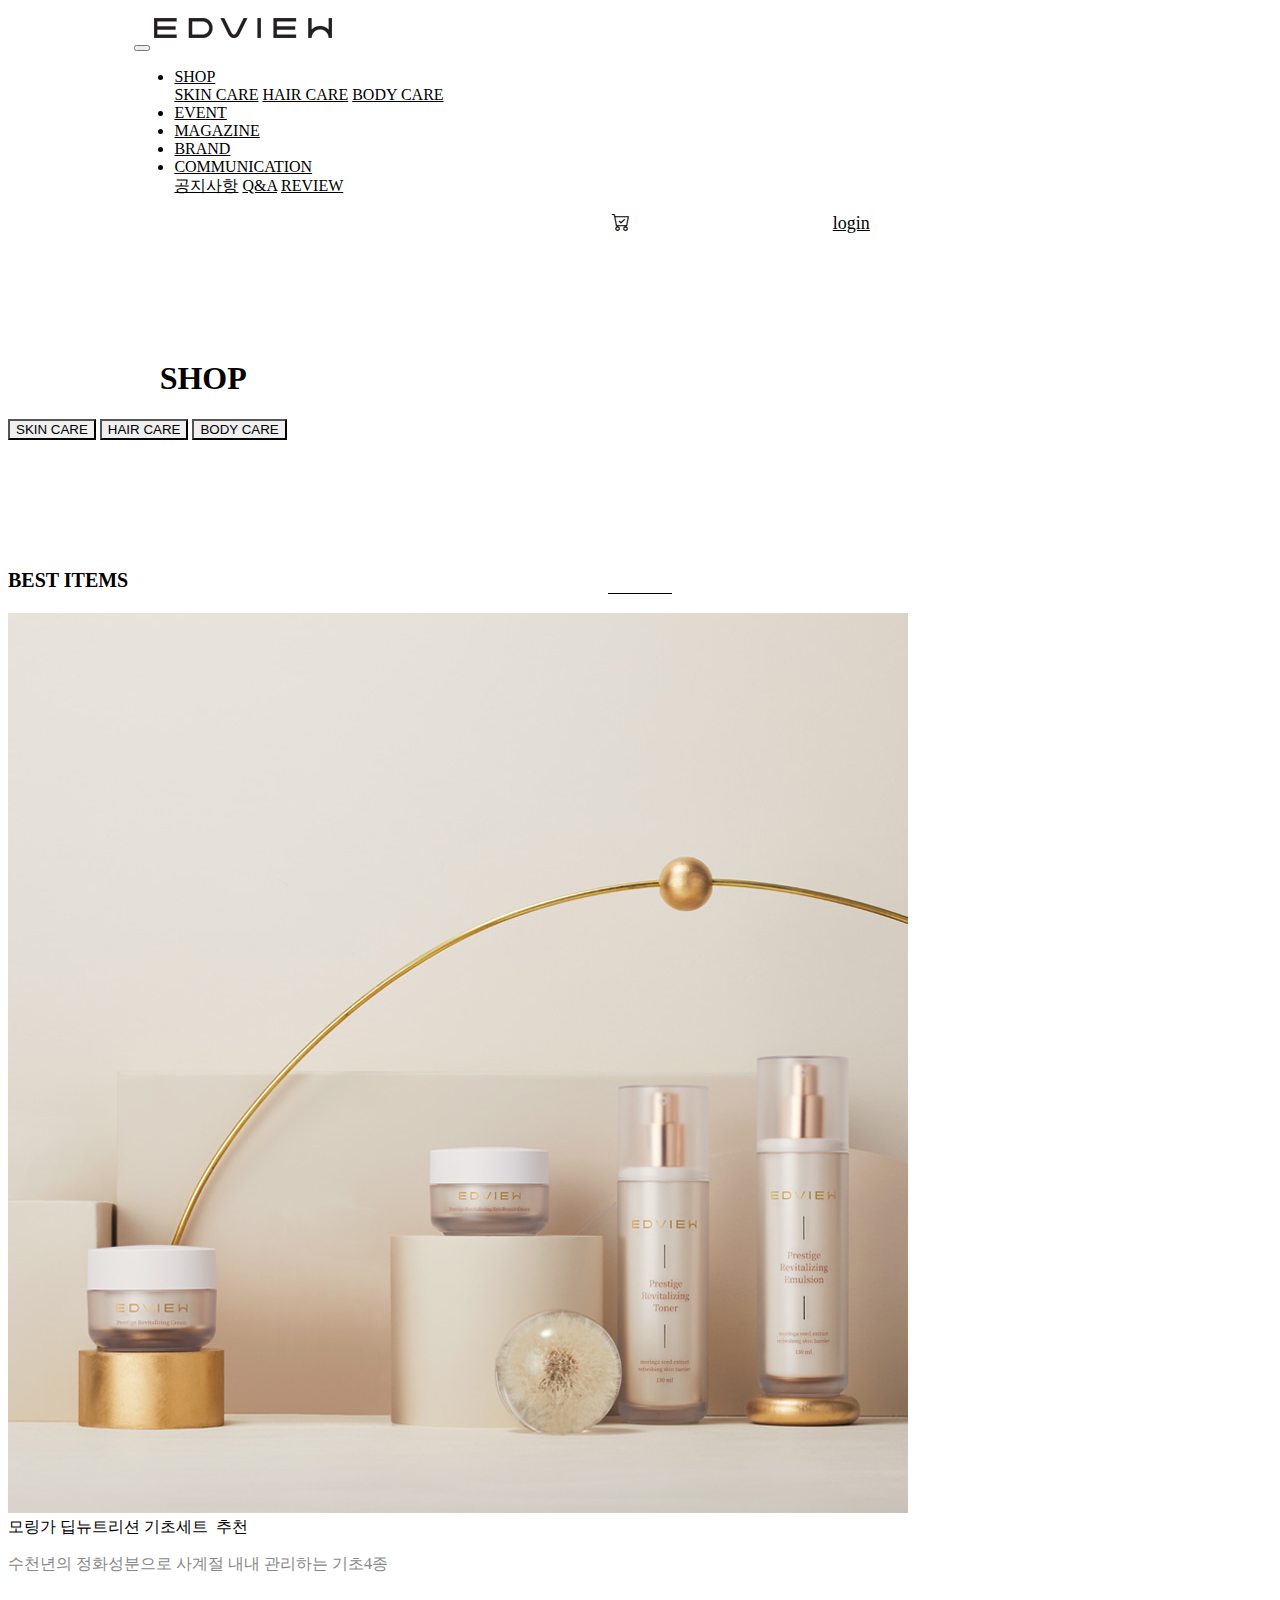
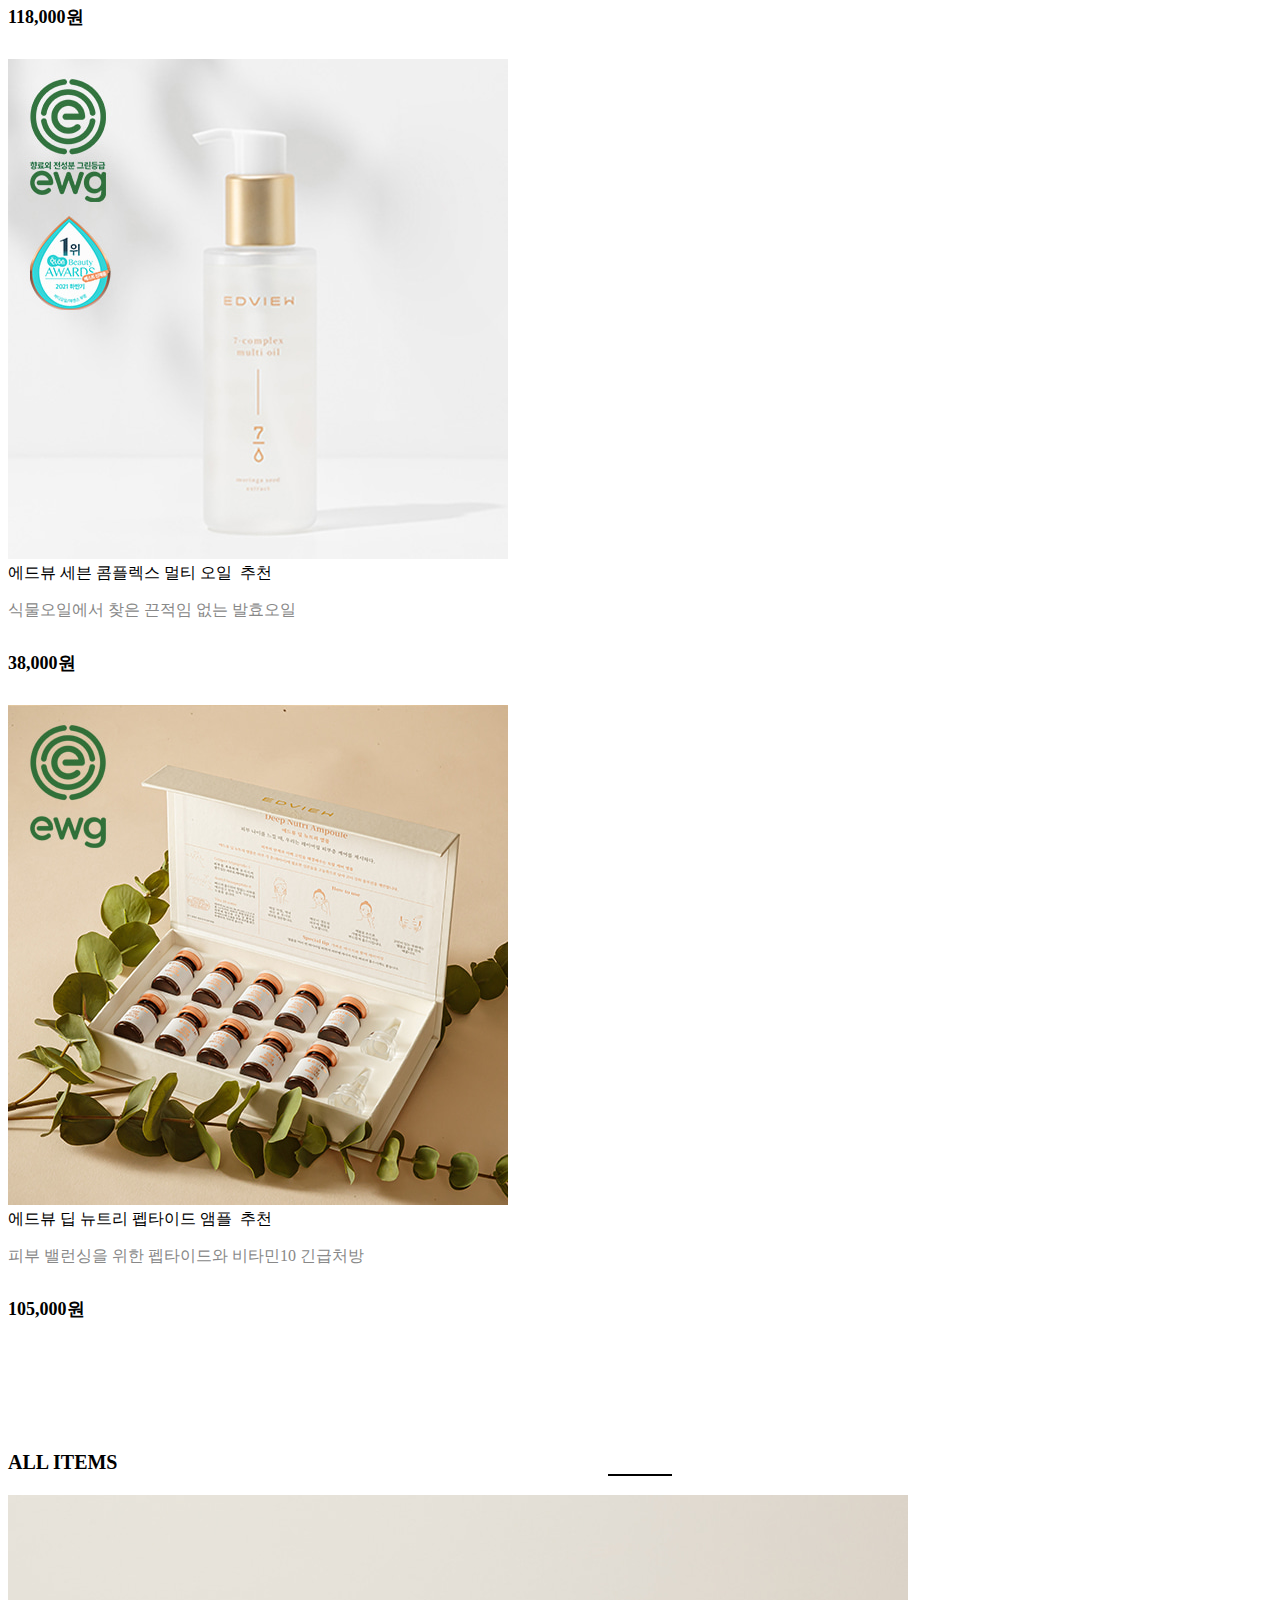
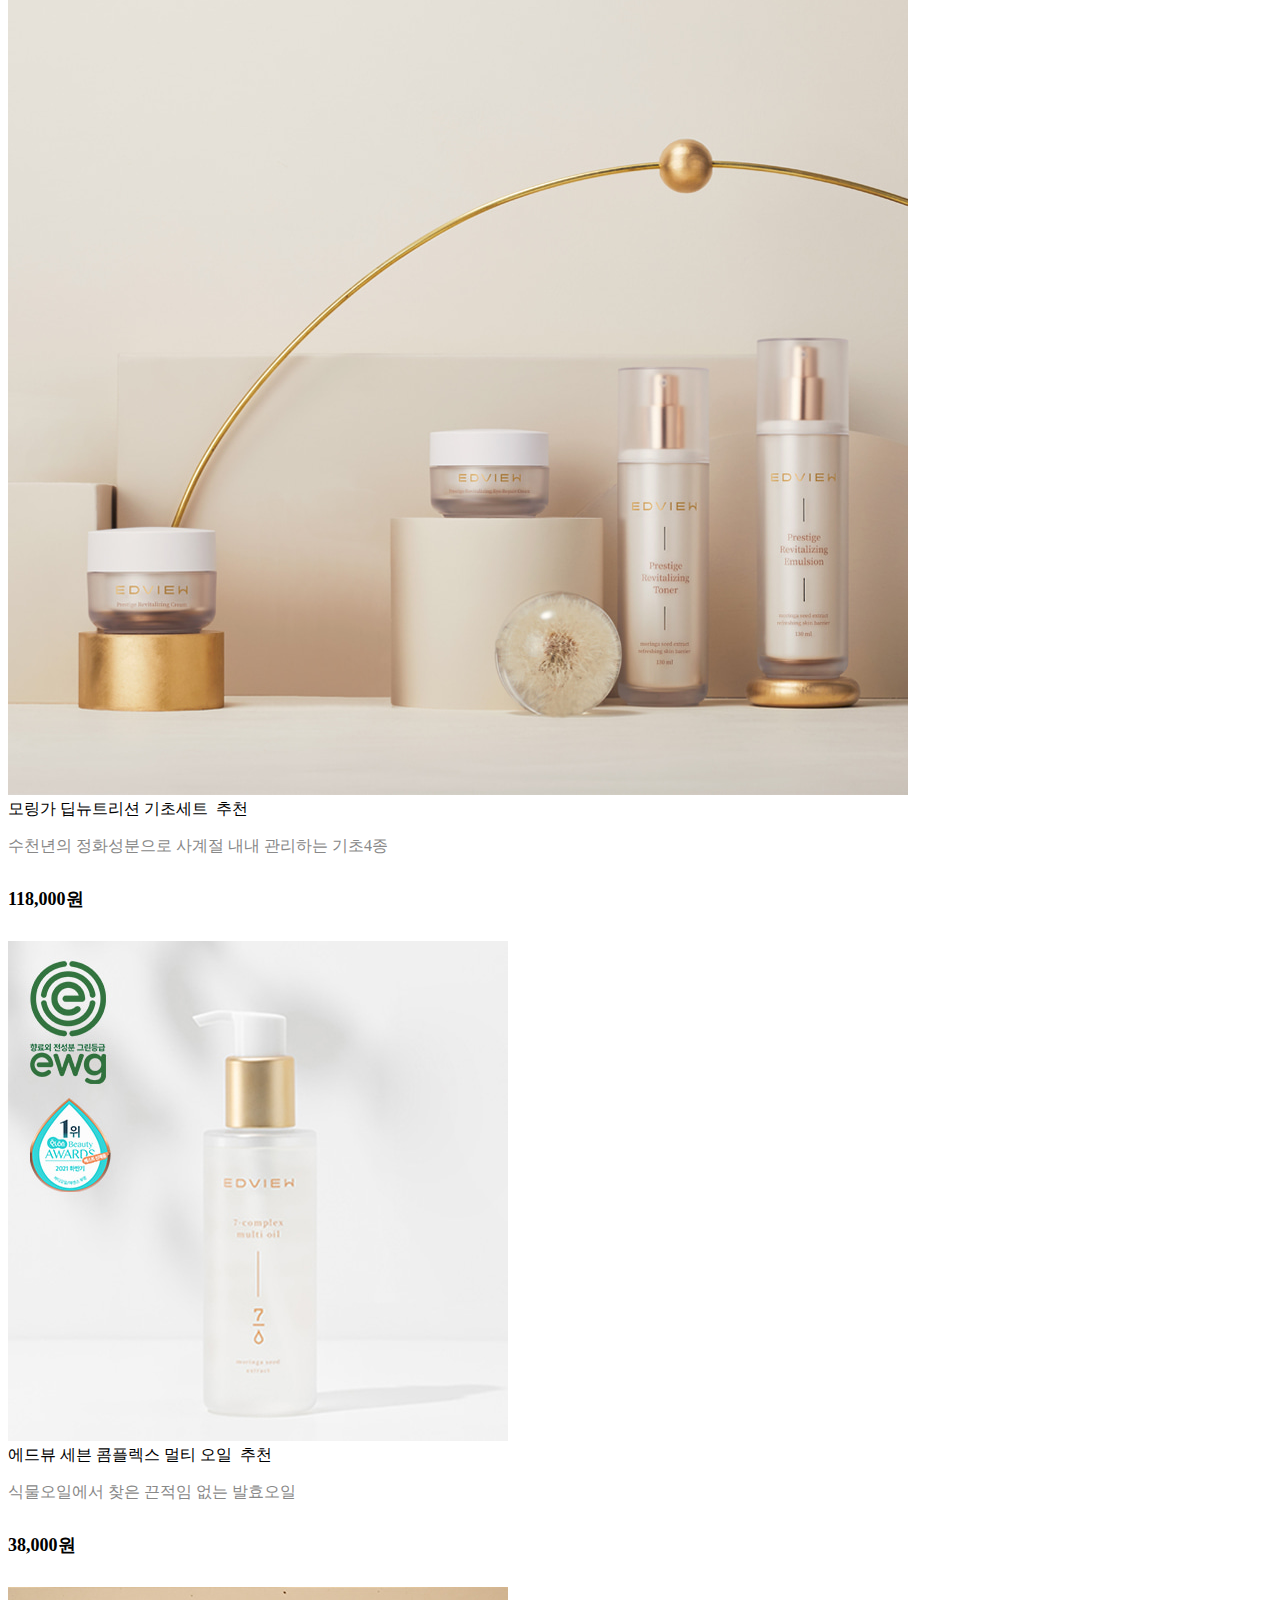
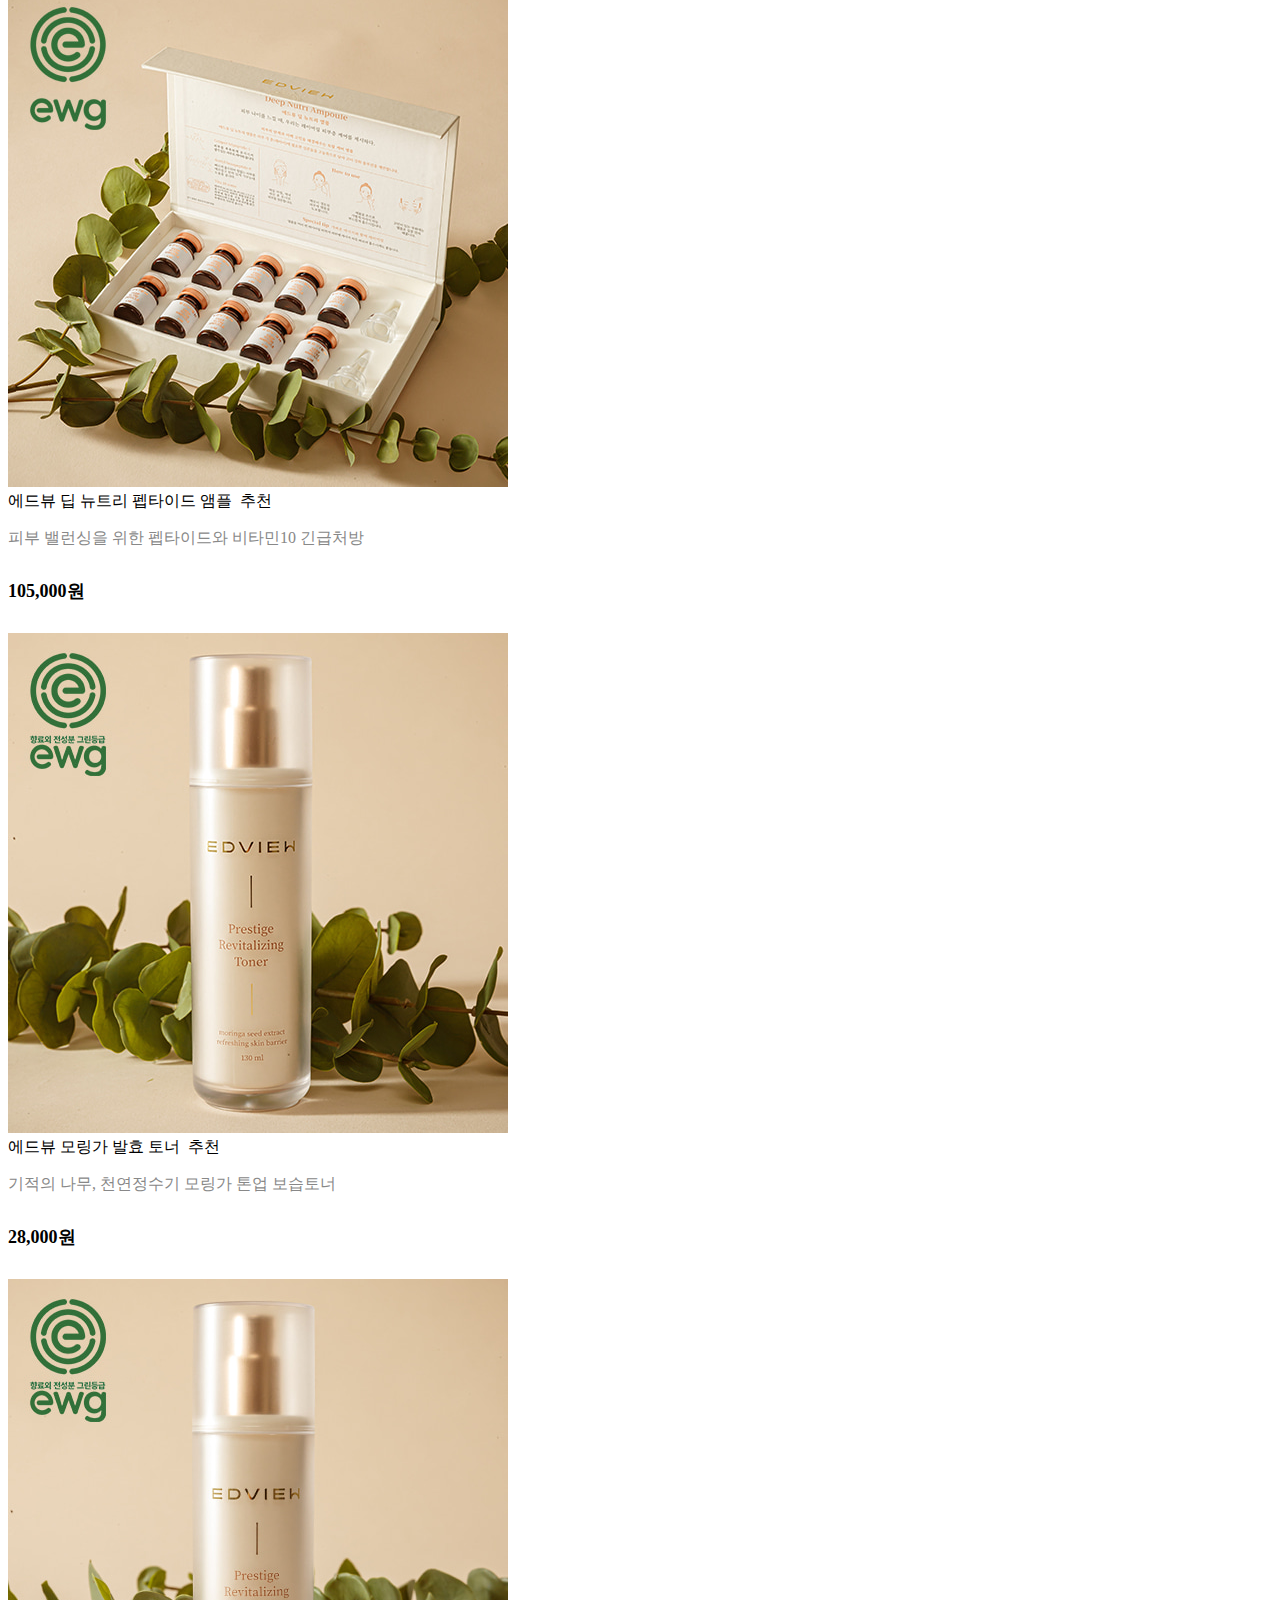
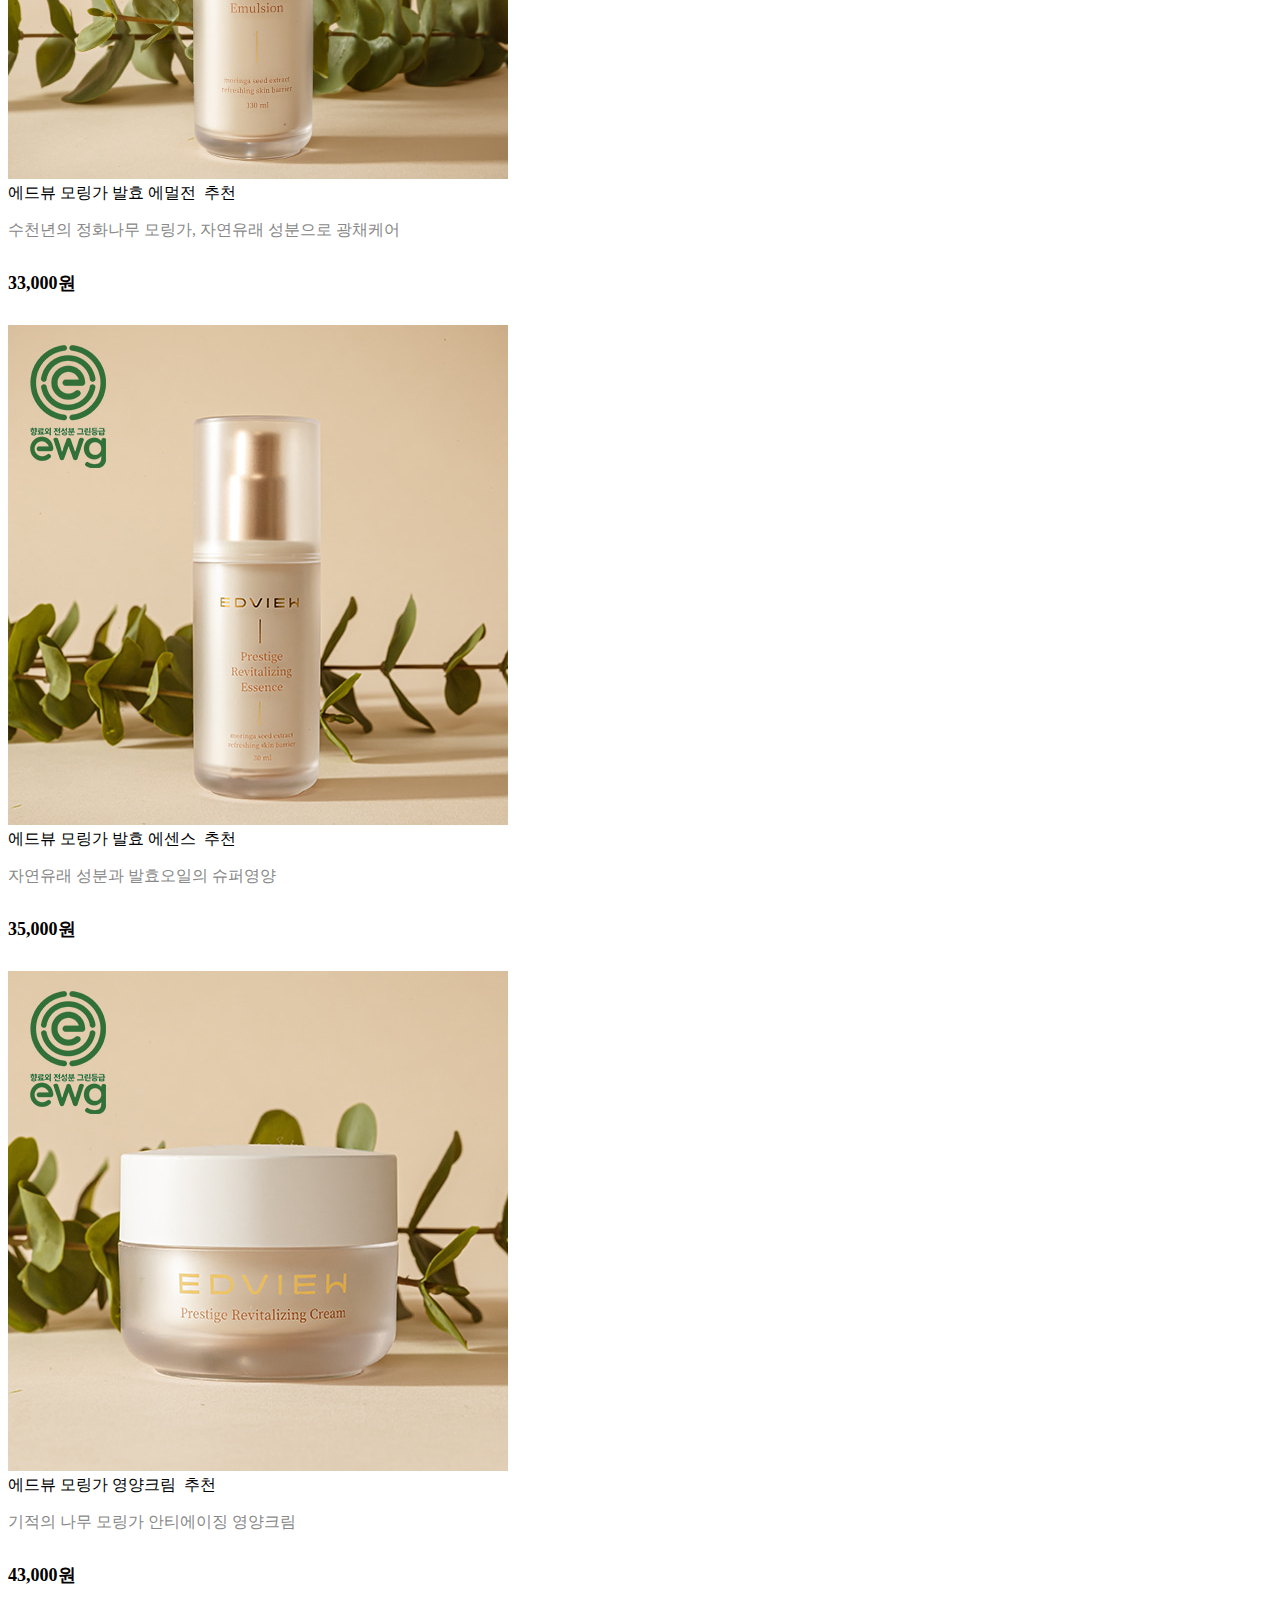
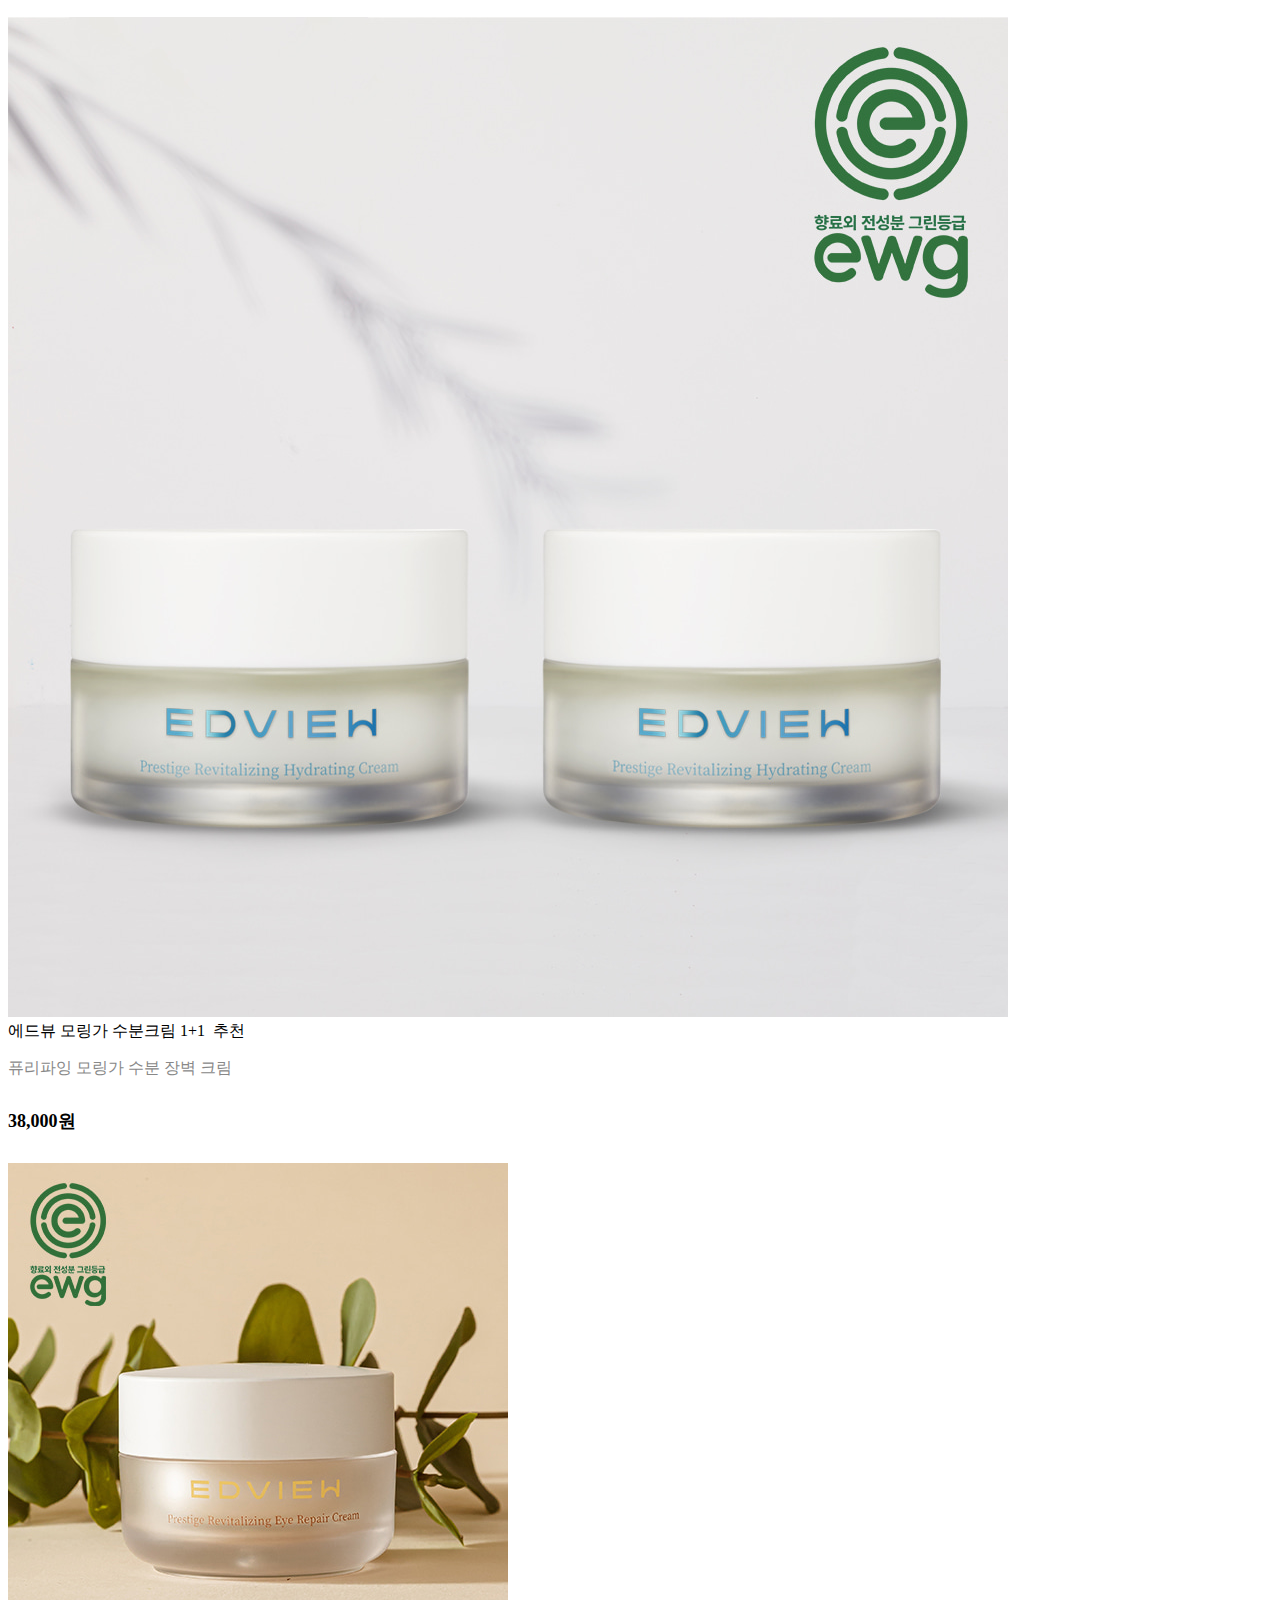
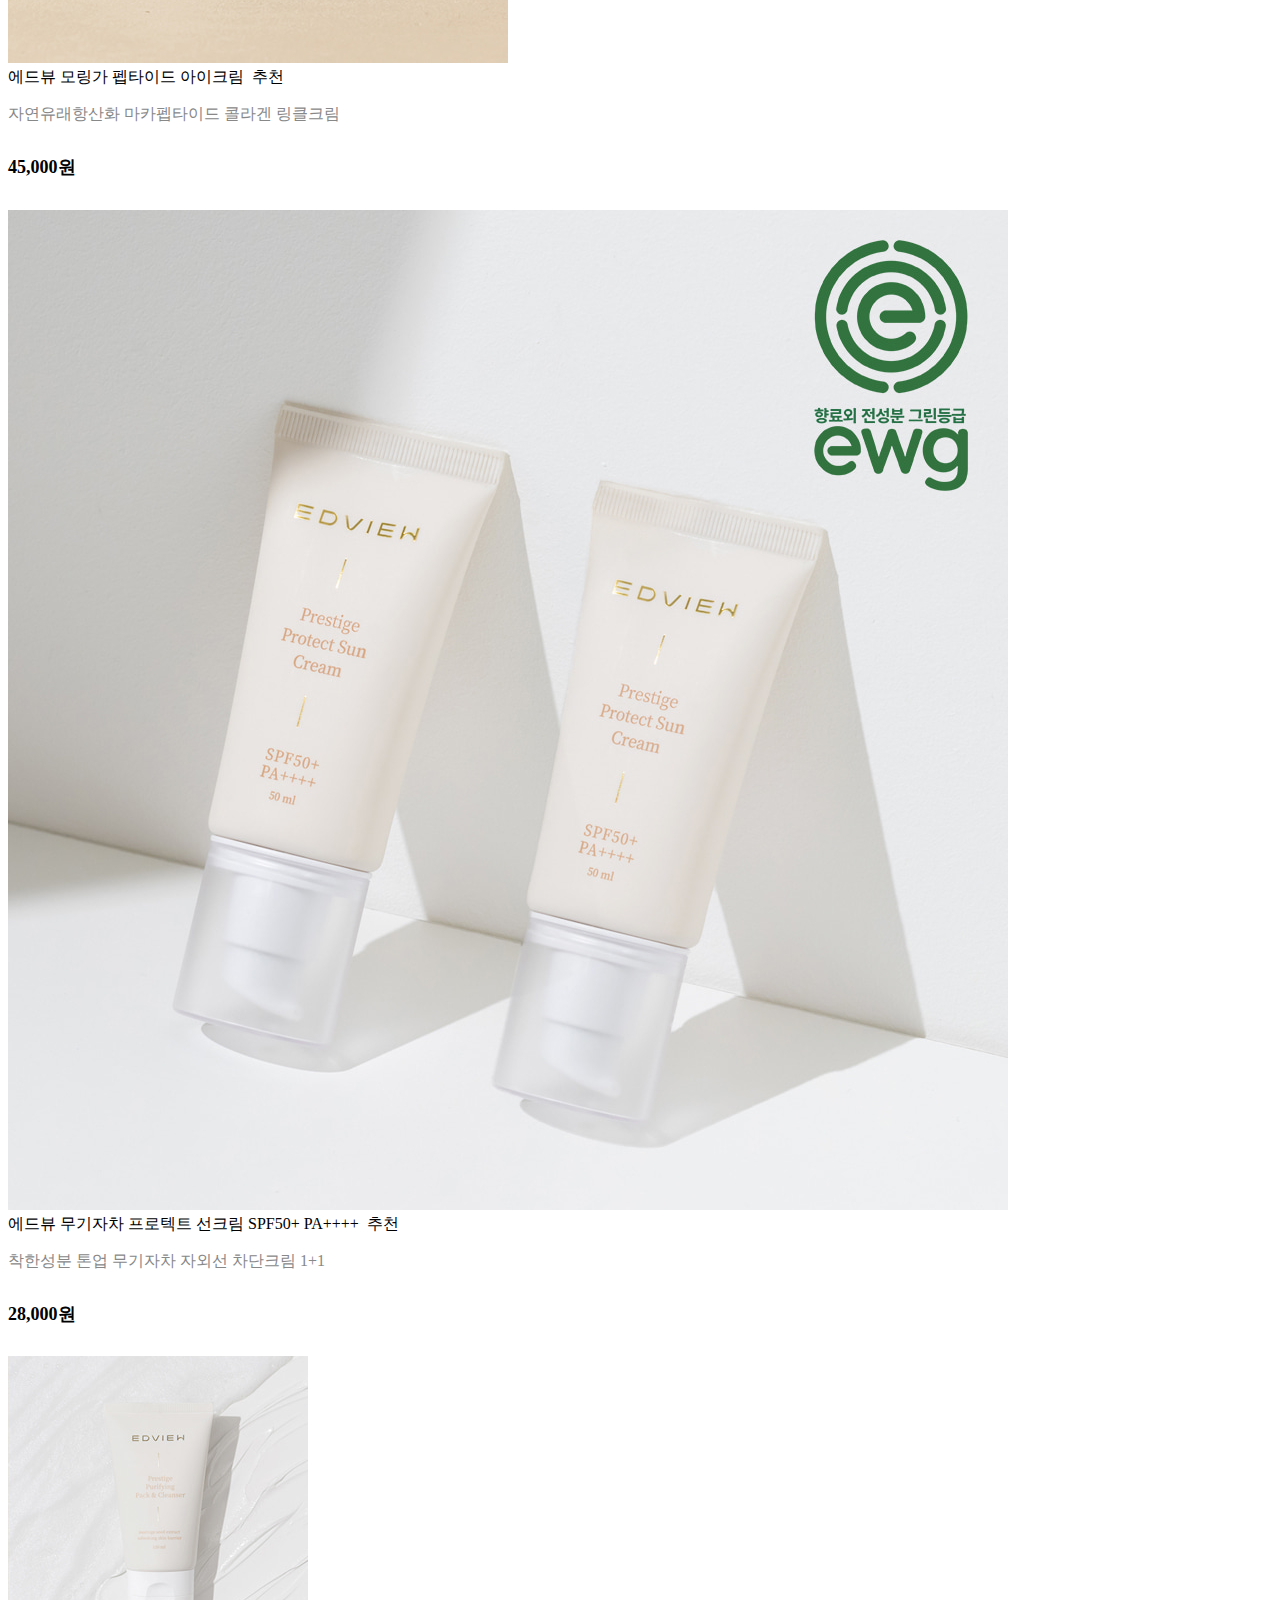
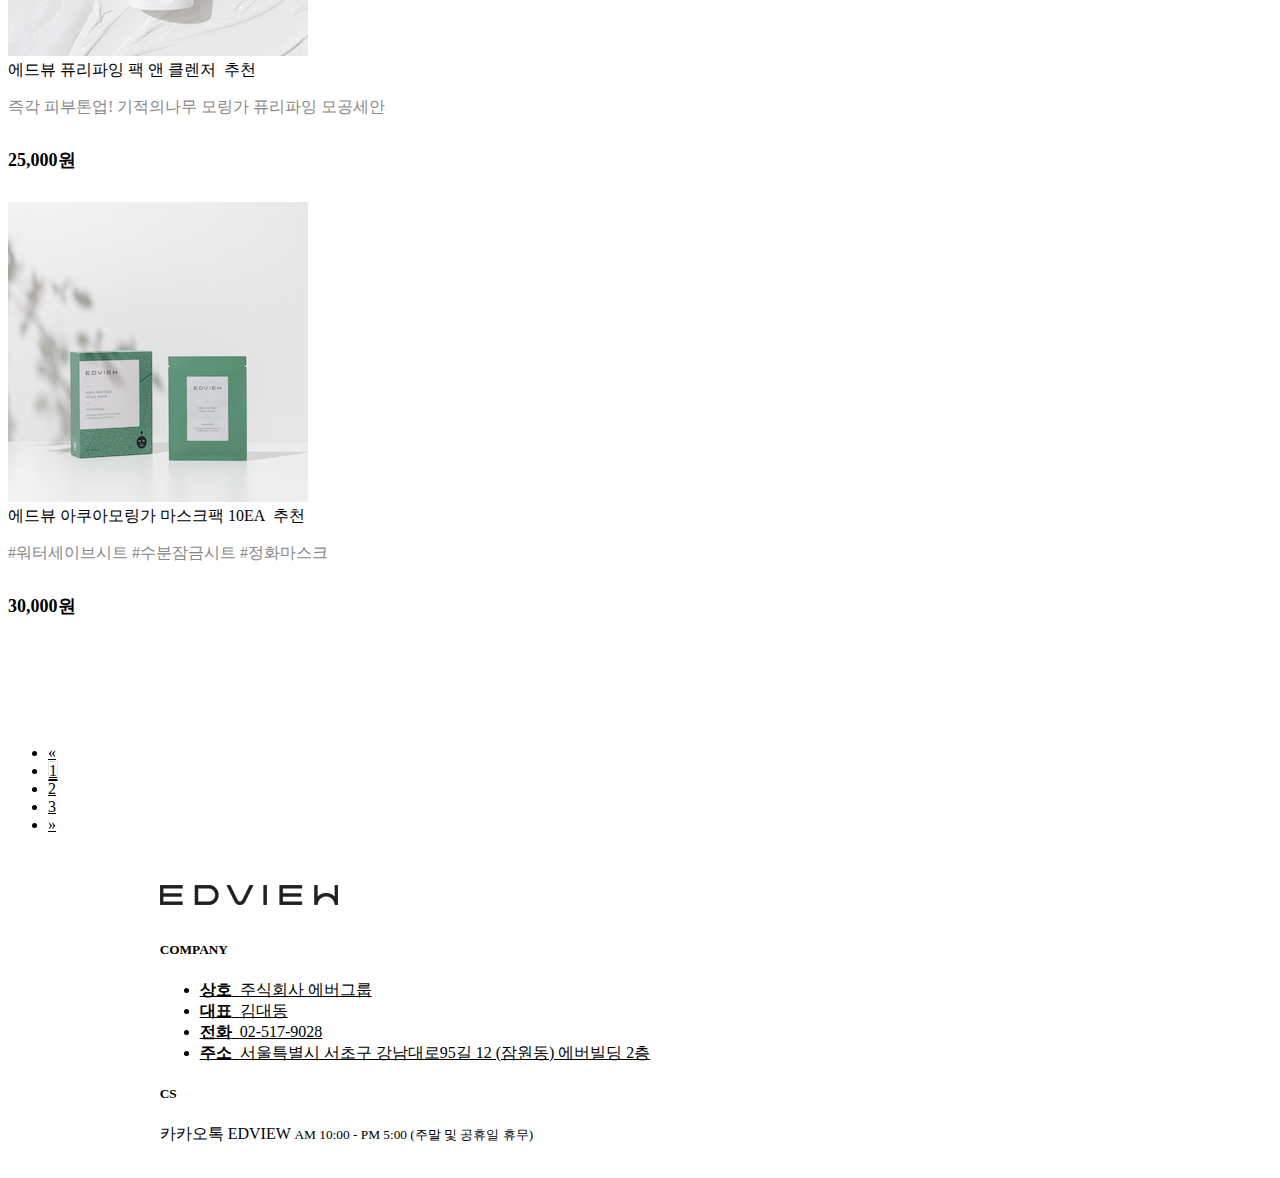
<file: shop/skin.html>
<!DOCTYPE html>
<html lang="ko">
  <head>
    <title>edview</title>
    <meta charset="utf-8">
    <meta name="viewport" content="width=device-width, initial-scale=1, shrink-to-fit=no">
    <!-- bootstrap css code -->
    <link rel="stylesheet" href="https://cdn.jsdelivr.net/npm/bootstrap@4.6.1/dist/css/bootstrap.min.css" integrity="sha384-zCbKRCUGaJDkqS1kPbPd7TveP5iyJE0EjAuZQTgFLD2ylzuqKfdKlfG/eSrtxUkn" crossorigin="anonymous">
    <link rel="stylesheet" href="https://cdn.jsdelivr.net/npm/bootstrap-icons@1.8.2/font/bootstrap-icons.css">
    <link rel="stylesheet" href="../css/customize.css">
  </head>
  <body>
    <!-- 헤더 영역 -->
    <header id="header">
      <div class="container-fluid">
        <nav class="navbar navbar-expand-lg navbar-light fixed-top bg-white">
          <button class="navbar-toggler" type="button" data-toggle="collapse" data-target="#navbarsExample09" aria-controls="navbarsExample09" aria-expanded="false" aria-label="Toggle navigation">
            <span class="navbar-toggler-icon"></span>
          </button>
          <a class="navbar-brand" href="../index.html"><img src="../img/logo.png" alt="logo"></a>
          <div class="collapse navbar-collapse justify-content-md-center" id="navbarsExample09">
            <ul class="navbar-nav">
              <li class="nav-item dropdown">
                <a class="nav-link dropdown-toggle" href="#" id="dropdown09" data-toggle="dropdown" aria-expanded="false">SHOP</a>
                <div class="dropdown-menu" aria-labelledby="dropdown09">
                  <a class="dropdown-item" href="#">SKIN CARE</a>
                  <a class="dropdown-item" href="#">HAIR CARE</a>
                  <a class="dropdown-item" href="#">BODY CARE</a>
                </div>
              </li>
              <li class="nav-item">
                <a class="nav-link" href="#">EVENT</a>
              </li>
              <li class="nav-item">
                <a class="nav-link" href="#">MAGAZINE</a>
              </li>
              <li class="nav-item">
                <a class="nav-link" href="#">BRAND</a>
              </li>
              <li class="nav-item dropdown">
                <a class="nav-link dropdown-toggle" href="#" id="dropdown09" data-toggle="dropdown" aria-expanded="false">COMMUNICATION</a>
                <div class="dropdown-menu" aria-labelledby="dropdown09">
                  <a class="dropdown-item" href="#">공지사항</a>
                  <a class="dropdown-item" href="#">Q&A</a>
                  <a class="dropdown-item" href="#">REVIEW</a>
                </div>
              </li>
            </ul>
          </div>
          <div class="right-box">
            <a href="#" class="nav-cart"><i class="bi bi-cart-check"></i></a>
            <a class="nav-login" href="#">login</a>
          </div>
        </nav>
      </div>
    </header>
    <!-- 메인 영역 -->
    <main id="main">
      <div class="container">
        <h1 class="text-center font-weight-normal mb-5 pb-2 shop">SHOP</h1>
        <div class="row">
          <div class="col text-center">
            <button type="button" class="btn btn-outline-dark px-4 border shop-btn active">SKIN CARE</button>
            <button type="button" class="btn btn-outline-dark px-4 border shop-btn">HAIR CARE</button>
            <button type="button" class="btn btn-outline-dark px-4 border shop-btn">BODY CARE</button>
          </div>
        </div>
      </div>
      <!-- card -->
      <div class="container mt-5 pt-5">
        <h2 class="text-center mb-5 pb-2"><small class="font-weight-light">BEST ITEMS</small></h2>
        <div class="row mt-1 mx-5 px-5">
          <div class="col-lg-4 col-md-4 col-sm-12">
            <div class="card mb-5">
              <img src="../img/shop/product01.jpg" class="card-img-top" alt="product01">
              <div class="card-header text-center">모링가 딥뉴트리션 기초세트&nbsp;&nbsp;<span class="badge badge-danger">추천</span></div>
              <div class="card-body">
                <p class="card-text text-center small gray">수천년의 정화성분으로 사계절 내내 관리하는 기초4종</p>
                <h5 class="card-title text-center font-weight-bold">118,000원</h5>
              </div>
            </div>
          </div>
          <div class="col-lg-4 col-md-4 col-sm-12">
            <div class="card mb-5">
              <img src="../img/shop/product02.jpg" class="card-img-top" alt="product02">
              <div class="card-header text-center">에드뷰 세븐 콤플렉스 멀티 오일&nbsp;&nbsp;<span class="badge badge-danger">추천</span></div>
              <div class="card-body">
                <p class="card-text text-center small gray">식물오일에서 찾은 끈적임 없는 발효오일</p>
                <h5 class="card-title text-center font-weight-bold">38,000원</h5>
              </div>
            </div>
          </div>
          <div class="col-lg-4 col-md-4 col-sm-12">
            <div class="card mb-5">
              <img src="../img/shop/product03.jpg" class="card-img-top" alt="product03">
              <div class="card-header text-center">에드뷰 딥 뉴트리 펩타이드 앰플&nbsp;&nbsp;<span class="badge badge-danger">추천</span></div>
              <div class="card-body">
                <p class="card-text text-center small gray">피부 밸런싱을 위한 펩타이드와 비타민10 긴급처방</p>
                <h5 class="card-title text-center font-weight-bold">105,000원</h5>
              </div>
            </div>
          </div>
        </div>
      </div>
      <!-- album -->
      <div class="album py-2 bg-white">
        <div class="container mt-1 pt-2">
          <h2 class="text-center mb-5 pb-2"><small class="font-weight-light">ALL ITEMS</small></h2>
          <div class="row mt-1">
            <div class="col-lg-3 col-md-4 col-sm-6">
              <div class="card mb-5">
                <img src="../img/shop/product01.jpg" class="card-img-top" alt="product01">
                <div class="card-header text-center">모링가 딥뉴트리션 기초세트&nbsp;&nbsp;<span class="badge badge-danger">추천</span></div>
                <div class="card-body">
                  <p class="card-text text-center small gray">수천년의 정화성분으로 사계절 내내 관리하는 기초4종</p>
                  <h5 class="card-title text-center font-weight-bold">118,000원</h5>
                </div>
              </div>
            </div>
            <div class="col-lg-3 col-md-4 col-sm-6">
              <div class="card mb-5">
                <img src="../img/shop/product02.jpg" class="card-img-top" alt="product02">
                <div class="card-header text-center">에드뷰 세븐 콤플렉스 멀티 오일&nbsp;&nbsp;<span class="badge badge-danger">추천</span></div>
                <div class="card-body">
                  <p class="card-text text-center small gray">식물오일에서 찾은 끈적임 없는 발효오일</p>
                  <h5 class="card-title text-center font-weight-bold">38,000원</h5>
                </div>
              </div>
            </div>
            <div class="col-lg-3 col-md-4 col-sm-6">
              <div class="card mb-5">
                <img src="../img/shop/product03.jpg" class="card-img-top" alt="product03">
                <div class="card-header text-center">에드뷰 딥 뉴트리 펩타이드 앰플&nbsp;&nbsp;<span class="badge badge-danger">추천</span></div>
                <div class="card-body">
                  <p class="card-text text-center small gray">피부 밸런싱을 위한 펩타이드와 비타민10 긴급처방</p>
                  <h5 class="card-title text-center font-weight-bold">105,000원</h5>
                </div>
              </div>
            </div>
            <div class="col-lg-3 col-md-4 col-sm-6">
              <div class="card mb-5">
                <img src="../img/shop/product04.jpg" class="card-img-top" alt="product04">
                <div class="card-header text-center">에드뷰 모링가 발효 토너&nbsp;&nbsp;<span class="badge badge-danger">추천</span></div>
                <div class="card-body">
                  <p class="card-text text-center small gray">기적의 나무, 천연정수기 모링가 톤업 보습토너</p>
                  <h5 class="card-title text-center font-weight-bold">28,000원</h5>
                </div>
              </div>
            </div>
            <div class="col-lg-3 col-md-4 col-sm-6">
              <div class="card mb-5">
                <img src="../img/shop/product05.jpg" class="card-img-top" alt="product05">
                <div class="card-header text-center">에드뷰 모링가 발효 에멀전&nbsp;&nbsp;<span class="badge badge-danger">추천</span></div>
                <div class="card-body">
                  <p class="card-text text-center small gray">수천년의 정화나무 모링가, 자연유래 성분으로 광채케어</p>
                  <h5 class="card-title text-center font-weight-bold">33,000원</h5>
                </div>
              </div>
            </div>
            <div class="col-lg-3 col-md-4 col-sm-6">
              <div class="card mb-5">
                <img src="../img/shop/product06.jpg" class="card-img-top" alt="product06">
                <div class="card-header text-center">에드뷰 모링가 발효 에센스&nbsp;&nbsp;<span class="badge badge-danger">추천</span></div>
                <div class="card-body">
                  <p class="card-text text-center small gray">자연유래 성분과 발효오일의 슈퍼영양</p>
                  <h5 class="card-title text-center font-weight-bold">35,000원</h5>
                </div>
              </div>
            </div>
            <div class="col-lg-3 col-md-4 col-sm-6">
              <div class="card mb-5">
                <img src="../img/shop/product07.jpg" class="card-img-top" alt="product07">
                <div class="card-header text-center">에드뷰 모링가 영양크림&nbsp;&nbsp;<span class="badge badge-danger">추천</span></div>
                <div class="card-body">
                  <p class="card-text text-center small gray">기적의 나무 모링가 안티에이징 영양크림</p>
                  <h5 class="card-title text-center font-weight-bold">43,000원</h5>
                </div>
              </div>
            </div>
            <div class="col-lg-3 col-md-4 col-sm-6">
              <div class="card mb-5">
                <img src="../img/shop/product08.jpg" class="card-img-top" alt="product08">
                <div class="card-header text-center">에드뷰 모링가 수분크림 1+1&nbsp;&nbsp;<span class="badge badge-danger">추천</span></div>
                <div class="card-body">
                  <p class="card-text text-center small gray">퓨리파잉 모링가 수분 장벽 크림</p>
                  <h5 class="card-title text-center font-weight-bold">38,000원</h5>
                </div>
              </div>
            </div>
            <div class="col-lg-3 col-md-4 col-sm-6">
              <div class="card mb-5">
                <img src="../img/shop/product09.jpg" class="card-img-top" alt="product09">
                <div class="card-header text-center">에드뷰 모링가 펩타이드 아이크림&nbsp;&nbsp;<span class="badge badge-danger">추천</span></div>
                <div class="card-body">
                  <p class="card-text text-center small gray">자연유래항산화 마카펩타이드 콜라겐 링클크림</p>
                  <h5 class="card-title text-center font-weight-bold">45,000원</h5>
                </div>
              </div>
            </div>
            <div class="col-lg-3 col-md-4 col-sm-6">
              <div class="card mb-5">
                <img src="../img/shop/product10.jpg" class="card-img-top" alt="product10">
                <div class="card-header text-center">에드뷰 무기자차 프로텍트 선크림 SPF50+ PA++++&nbsp;&nbsp;<span class="badge badge-danger">추천</span></div>
                <div class="card-body">
                  <p class="card-text text-center small gray">착한성분 톤업 무기자차 자외선 차단크림 1+1</p>
                  <h5 class="card-title text-center font-weight-bold">28,000원</h5>
                </div>
              </div>
            </div>
            <div class="col-lg-3 col-md-4 col-sm-6">
              <div class="card mb-5">
                <img src="../img/shop/product11.jpg" class="card-img-top" alt="product11">
                <div class="card-header text-center">에드뷰 퓨리파잉 팩 앤 클렌저&nbsp;&nbsp;<span class="badge badge-danger">추천</span></div>
                <div class="card-body">
                  <p class="card-text text-center small gray">즉각 피부톤업! 기적의나무 모링가 퓨리파잉 모공세안</p>
                  <h5 class="card-title text-center font-weight-bold">25,000원</h5>
                </div>
              </div>
            </div>
            <div class="col-lg-3 col-md-4 col-sm-6">
              <div class="card mb-5">
                <img src="../img/shop/product12.jpg" class="card-img-top" alt="product12">
                <div class="card-header text-center">에드뷰 아쿠아모링가 마스크팩 10EA&nbsp;&nbsp;<span class="badge badge-danger">추천</span></div>
                <div class="card-body">
                  <p class="card-text text-center small gray">#워터세이브시트 #수분잠금시트 #정화마스크</p>
                  <h5 class="card-title text-center font-weight-bold">30,000원</h5>
                </div>
              </div>
            </div>
          </div>
        </div>
      </div>
      <!-- pagination -->
      <div class="container mt-1 mb-5">
        <div class="row justify-content-center">
          <nav aria-label="Page navigation example">
            <ul class="pagination">
              <li class="page-item">
                <a class="page-link text-dark" href="#" aria-label="Previous">
                  <span aria-hidden="true">&laquo;</span>
                </a>
              </li>
              <li class="page-item active"><a class="page-link text-dark" href="#">1</a></li>
              <li class="page-item"><a class="page-link text-dark" href="#">2</a></li>
              <li class="page-item"><a class="page-link text-dark" href="#">3</a></li>
              <li class="page-item">
                <a class="page-link text-dark" href="#" aria-label="Next">
                  <span aria-hidden="true">&raquo;</span>
                </a>
              </li>
            </ul>
          </nav>
        </div>
      </div>
    </main>
    <!-- 푸터 영역 -->
    <footer id="footer">
      <div class="container-fluid border-top mt-4">
        <div class="row">
          <div class="col-lg-3 col-md-12 col-sm-12 mt-5">
            <img src="../img/logo.png" alt="logo">
          </div>
          <div class="col-lg-6 col-md-12 col-sm-12">
            <h5 class="mt-3">COMPANY</h5>
            <ul class="list-unstyled text-small mt-4">
              <li><a class="text-muted float-left mr-5 small" href="#"><strong>상호</strong>&nbsp;&nbsp;<span>주식회사 에버그룹</span></a></li>
              <li><a class="text-muted small" href="#"><strong>대표</strong>&nbsp;&nbsp;<span>김대동</span></a></li>
              <li><a class="text-muted float-left mr-5 small" href="#"><strong>전화</strong>&nbsp;&nbsp;<span>02-517-9028</span></a></li>
              <li><a class="text-muted small" href="#"><strong>주소</strong>&nbsp;&nbsp;<span>서울특별시 서초구 강남대로95길 12 (잠원동) 에버빌딩 2층</span></a></li>
            </ul>
          </div>
          <div class="col-lg-3 col-md-12 col-sm-12">
            <h5 class="mt-3 mb-4">CS</h5>
            <span>카카오톡 EDVIEW</span>
            <small class="d-block mt-2 mb-3 text-muted">AM 10:00 - PM 5:00 (주말 및 공휴일 휴무)</small>
          </div>
        </div>
      </div>
    </footer>
    <!-- bootstrap js code -->
    <script src="https://cdn.jsdelivr.net/npm/jquery@3.5.1/dist/jquery.slim.min.js" integrity="sha384-DfXdz2htPH0lsSSs5nCTpuj/zy4C+OGpamoFVy38MVBnE+IbbVYUew+OrCXaRkfj" crossorigin="anonymous"></script>
    <script src="https://cdn.jsdelivr.net/npm/bootstrap@4.6.1/dist/js/bootstrap.bundle.min.js" integrity="sha384-fQybjgWLrvvRgtW6bFlB7jaZrFsaBXjsOMm/tB9LTS58ONXgqbR9W8oWht/amnpF" crossorigin="anonymous"></script>
  </body>
</html>
</file>
<file: css/customize.css>
@charset "UTF-8";
a {
  color: #000;
}
a:hover {
  color: #000;
}
.col {
  flex-basis: auto;
  padding-left: 0;
  padding-right: 0;
}

/* nav 영역 */
.navbar {
  padding: 0 10%;
}
.navbar .right-box {
  display: flex;
  justify-content: center;
  align-items: center;
}
.navbar .right-box > a {
  margin-left: 20%;
  font-size: 18px;
}
.navbar-nav {
  justify-content: space-between;
}
.dropdown-toggle:after {
  display: none;
}
/* main 영역 */
#main .container, #main .container-fluid {
  margin-top: 10%;
}
#main .jumb {
  margin-top: 5%;
}
#main .event {
  margin-top: 2%;
}
#main .shop {
  margin-left: 12%;
  margin-right: 12%;
}
#main .brand .row.bg {
  margin-left: 15%;
  margin-right: 15%;
}
#main .magazine .row {
  margin-left: 15%;
  margin-right: 15%;
}
#main .container-fluid:first-child {
  margin-top: 2%;
}
.jumbotron {
  background: none;
}
.jumbotron h1 {
  line-height: 1.4;
}
.jumbotron .lead2, .gray {
  color: #888;
}
.container > h1, .container-fluid > h1, .container > h2, .container-fluid > h2 {
  position: relative;
}
.container > h1:before, .container-fluid > h1:before, .container > h2:before, .container-fluid > h2:before {
  position: absolute;
  bottom: -3%;
  left: calc(50% - 2.5%);
  content: '';
  display: inline-block;
  width: 5%;
  height: 1.5px;
  background: #000;
}
.brand > h1:before {
  background: #fff;
}
.carousel-item {
  height: 100%;
}

.card {
  border: none;
  border-radius: 0;
}
.card-img, .card-img-top {
  border-top-left-radius: 0;
  border-top-right-radius: 0;
}
.card-header {
  background: none;
}
.card-body h5 {
  font-size: 18px;
}
.card .badge {
  margin: 0 auto;
}

#main .brand {
  background-image: url('../img/sec3/bg.jpg');
  background-repeat: no-repeat;
  background-size: cover;
}
.brand img {
  object-fit: cover;
}
.brand .line {
  line-height: 1.7;
}
.brand a.border {
  font-size: 18px;
}
.brand .col-md-12 {
  padding-left: 0;
  padding-right: 0;
}
.magazine .col-md-6 {
  padding-left: 0;
  padding-right: 0;
}
.magazine .card-header {
  border-bottom: 0;
}
.magazine .tomato {
  color: #dc3545;
}
.magazine .btn {
  border-radius: 0;
}
h1.shop:before {
  height: 0;
}
.shop-btn {
  border-radius: 0;
}
.page-item.active .page-link {
  border: 1px solid #dee2e6;
  border-bottom: 2px solid #000;
  background: #fff;
}
#footer .container-fluid {
  padding-top: 2%;
  padding-left: 12%;
  padding-right: 12%;
  padding-bottom: 2%;
}
</file>
